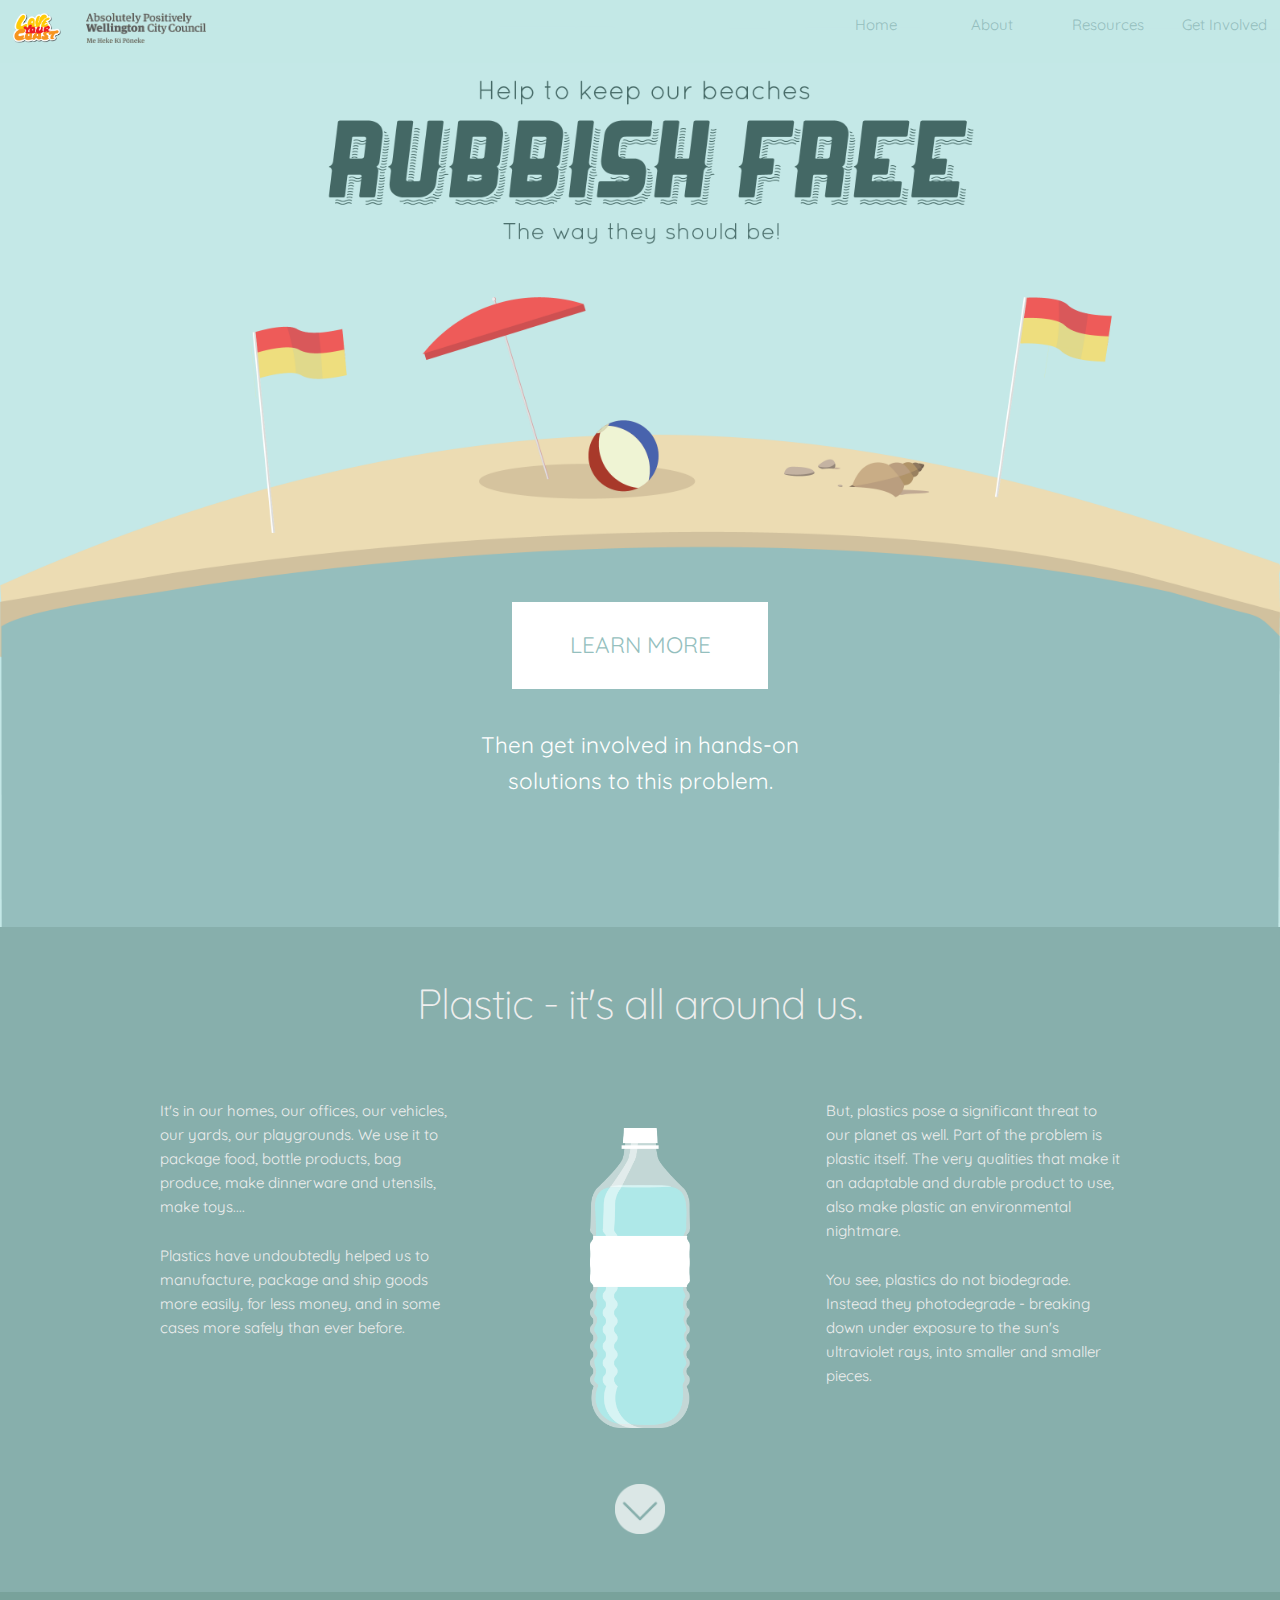
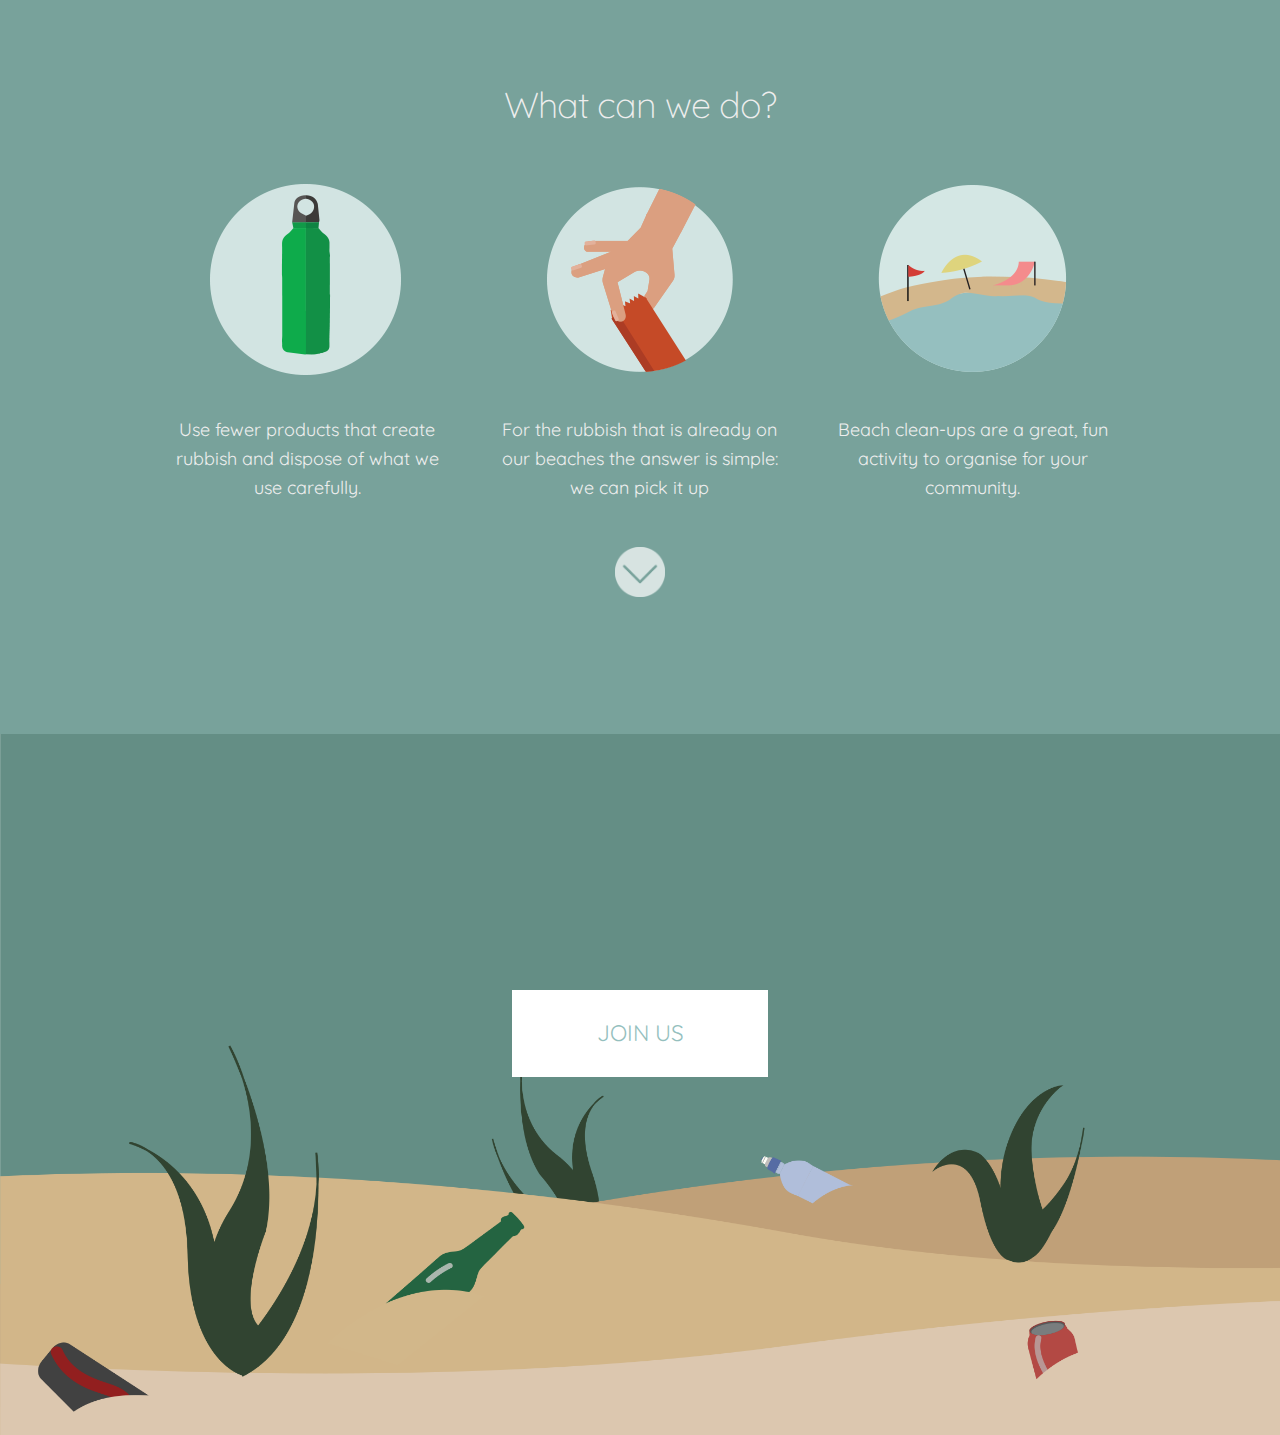
<file: index.html>
<!-- Basic Page Needs
  –––––––––––––––––––––––––––––––––––––––––––––––––– -->

<!DOCTYPE HTML>
<html lang="en">
    <head>
            <meta charset="UTF-8">
            <title> Clean Up the Beach</title>
            <link rel="icon" href="Images/lyc.png" type="image/gif" sizes="16x16">
            

 <!-- Mobile Specific Metas
  –––––––––––––––––––––––––––––––––––––––––––––––––– -->

<!-- FONT
  –––––––––––––––––––––––––––––––––––––––––––––––––– -->

<link href='https://fonts.googleapis.com/css?family=Source+Sans+Pro:400,300|Quicksand:400,700|Roboto:300' rel='stylesheet' type='text/css'> 

<!-- CSS
  –––––––––––––––––––––––––––––––––––––––––––––––––– -->
<link href="style.css" rel="stylesheet" type="text/css">
<link rel="stylesheet" href="skeleton.css">

<link rel="alternate" media="only screen and (max-width: 640px)"
 href="Mobile.html">

<script src="https://ajax.googleapis.com/ajax/libs/jquery/1.12.2/jquery.min.js"></script>


<script>
$(document).ready(function(){
  // Add smooth scrolling to all links
  $("a").on('click', function(event) {

    // Make sure this.hash has a value before overriding default behavior
    if (this.hash !== "") {
      // Prevent default anchor click behavior
      event.preventDefault();

      // Store hash
      var hash = this.hash;

      // Using jQuery's animate() method to add smooth page scroll
      // The optional number (800) specifies the number of milliseconds it takes to scroll to the specified area
      $('html, body').animate({
        scrollTop: $(hash).offset().top
      }, 400, function(){
   
        // Add hash (#) to URL when done scrolling (default click behavior)
        window.location.hash = hash;
      });
    } // End if
  });
});
</script>


<script type="text/javascript">
<!--
if (screen.width <= 599px) {
document.location="/mobile.html";
}
//-->
</script>


</head>


<!-- Header
  –––––––––––––––––––––––––––––––––––––––––––––––––– -->

<body class= "indexpage">

<header> 
    
            <div id="main-navigation">
                <div class="nav">


<div id="headerwrap">
<div id="logo">
<img src="images/lyc.png" height="30px"/>
</div>


<div id="logo">
<img src="images/council.png" height="30px"/>
 </div>
                          <ul>
                            
                            <li class="tutorials"><a href="learn.html">Get Involved </a></li>
                            <li class="about"><a href="resources.html">Resources </a></li>
                            <li class="news"><a href="about.html">About</a></li>
							    <li class="home"><a href="index.html">Home</a></li> 
                          </ul>
                    </div>

	</div>
<div id="headerwrap2"> 

    
            
                <div class="nav">

					<div id="logo">
						<img src="images/lyc.png" height="30px"/>
					</div>

<div id="logo">
<img src="images/council.png" height="30px"/>
 </div>
                          	<ul>
								<li class="tutorials"><a href="learn.html">Get Involved </a></li>
								<li class="about"><a href="resources.html">Resources </a></li>
								<li class="news"><a href="about.html">About</a></li>
								  <li class="home"><a href="index.html">Home</a></li>
                          	</ul>
                 </div>

	</div>
	</div>
</header>




<!--------------------Section A--------------------------------->

<div id="a">
        <a href="#b"> <div id="box"> LEARN MORE </div> </a>
        <div id="subtitle"> Then get involved in hands-on <br> solutions to this problem.</div>
</div>

<!--- SECTION B-------------------------------------->
<div id="b"> 
  <div class="container">
	  <h2>  Plastic - it's all around us.</h2>    
	  		<div id="contentb">
            	<div class="four columns"> 
                	<p> It's in our homes, our offices, our vehicles, our yards, our playgrounds. We use it to package food, bottle products, bag produce, make dinnerware and utensils, make toys.... </p>
                    <p>Plastics have undoubtedly helped us to manufacture, package and ship goods more easily, for less money, and in some cases more safely than ever before.
                    </p>
               </div>

        <div class="four columns"> <div id="picture"> <img src="images/bottle.png" height="300px"> </div> </div>
            
            <div class="four columns"> <div id="para2"> 
                <p> But, plastics pose a significant threat to our planet as well. Part of the problem is plastic itself. The very qualities that make it an adaptable and durable product to use, also make plastic an environmental nightmare. </p>
                <p> You see, plastics do not biodegrade. Instead they photodegrade - breaking down under exposure to the sun's ultraviolet rays, into smaller and smaller pieces. </p>
                </div>
            </div>
 <div class="twelve columns">        
<a href="#c"> 
<div id="scroll">
	<img src="images/scrolldown.png" height="50px"> 
</div> </a>
</div>
	  </div>


        </div> <!---contentb--->     


 
</div> <!---container--->




</div>



<!--- SECTION C-------------------------------------->

    <div id="c">

        <div class="twelve columns"> 
        <h3> What can we do? </h3>
        </div>


        <div class= "container">
                <div class="four columns"> 
                    <div class="image-wrapper"> <img src= "images/circle1.png" height= 200px;/> </div>
                    <p> Use fewer products that create rubbish and dispose of what we use carefully. </p>
                </div>
            <div class="four columns"> 
                    <div class="image-wrapper">
                    <img src= "images/circle2.png" height= 200px;/> 
                        </div>
                    <p>For the rubbish that is already on our beaches the answer is simple: we can pick it up</p>
            </div>
            <div class="four columns"> 
                <div class="image-wrapper">
                <img src= "images/circle3.png" height= 200px;/> 
                    </div>
                <p>Beach clean-ups are a great, fun activity to organise for your community.</p>
            </div>
        
 <div class="twelve columns">        
<a href="#e"> 
<div id="scroll">
	<img src="images/scrolldown.png" height="50px"> 
</div> </a>
</div>

</div>

    </div> 

<div class="twelve columns">
<div id="e">
        
   <a href="learn.html"> <div id="box"> JOIN US </div> </a>
       
</div>

    </div>

 <!--- CONTENT ENDS ----------------------------->


</body>


<!--- Footer ---------------------
<footer> 
    <div class="container">

   
<div class="four columns">
<div id="brought">
Brought to you by:
</div>
        </div>

<div class="eight columns">
<div id="titlebottom"> Who is behind Love your Coast?  </div>
 </div>



<div id="lycpara">


<div class="four columns"> 
<div id="lycbottom">
<img src="images/lyc.png" height="120px"/>
    </div>




    </div>
        


<div class="four columns"> 
          

<p>This project was started by a collaboration of New Zealand non-profit organisations, including Sustainable Coastlines, Keep New Zealand Beautiful, Sir Peter Blake Trust, Social Innovation and Watercare Harbour Clean-up Trust. 
</p> </div>



<div class="four columns"> 
          

<p> The ongoing maintenance of this website and the resources on it is administered by Sustainable Coastlines.
</p> 
    </div>
        </div> <!---contentb--->     

 
</div> <!---container--->


	</footer>





</html>
</file>
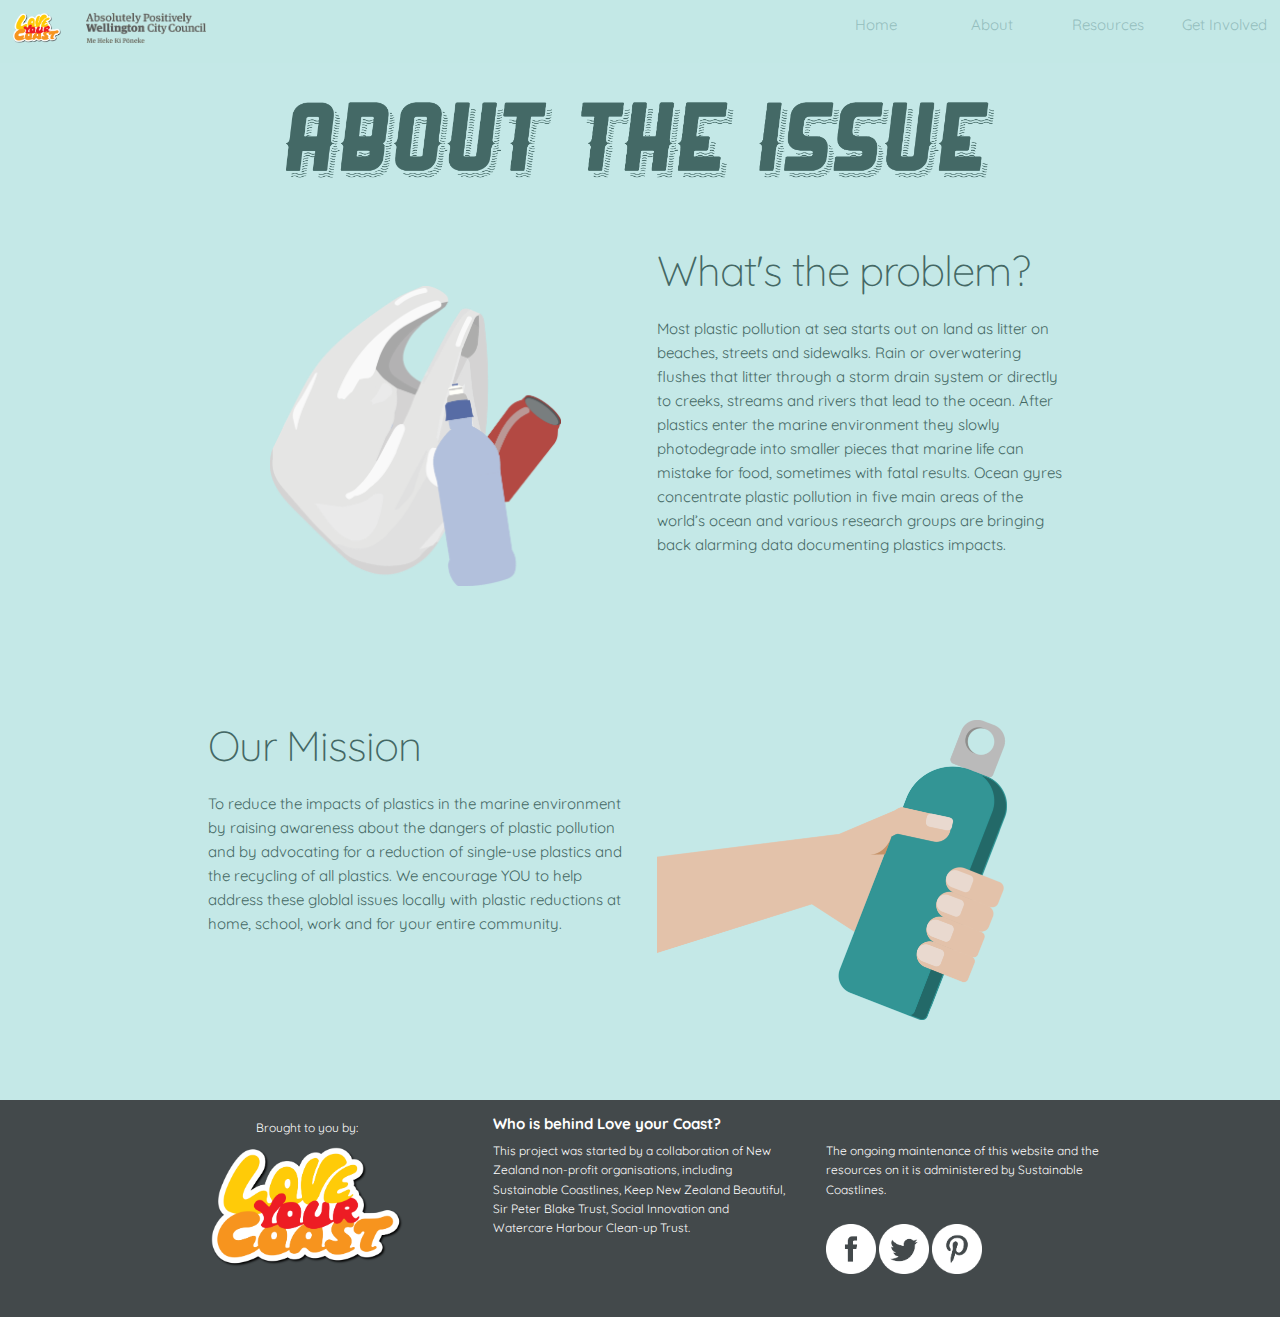
<file: about.html>
<!-- Basic Page Needs
  –––––––––––––––––––––––––––––––––––––––––––––––––– -->

<!DOCTYPE HTML>
<html lang="en">
    <head>
            <meta charset="UTF-8">
            <title> Clean Up the Beach</title>
            <link rel="icon" href="Images/lyc.png" type="image/gif" sizes="16x16">

   


 <!-- Mobile Specific Metas
  –––––––––––––––––––––––––––––––––––––––––––––––––– -->

<!-- FONT
  –––––––––––––––––––––––––––––––––––––––––––––––––– -->

<link href='https://fonts.googleapis.com/css?family=Source+Sans+Pro:400,300|Quicksand:400,700|Roboto:300' rel='stylesheet' type='text/css'> 

<!-- CSS
  –––––––––––––––––––––––––––––––––––––––––––––––––– -->
<link href="style.css" rel="stylesheet" type="text/css">
<link rel="stylesheet" href="skeleton.css">



</head>


<!-- Header
  –––––––––––––––––––––––––––––––––––––––––––––––––– -->

<body class= "aboutpage">

<header> 
    
            
                <div class="nav">


<div id="headerwrap">
<div id="logo">
<img src="images/lyc.png" height="30px"/>
</div>


<div id="logo">
<img src="images/council.png" height="30px"/>
 </div>
                          <ul>
                            
                            <li class="tutorials"><a href="learn.html">Get Involved </a></li>
                            <li class="about"><a href="resources.html">Resources </a></li>
                            <li class="news"><a href="about.html">About</a></li>
                              <li class="home"><a href="index.html">Home</a></li>
                          </ul>
                    </div>

	</div>
<div id="headerwrap2"> 

    
            
                <div class="nav">

					<div id="logo">
						<img src="images/lyc.png" height="30px"/>
					</div>

<div id="logo">
<img src="images/council.png" height="30px"/>
 </div>
                          	<ul>
								<li class="tutorials"><a href="learn.html">Get Involved </a></li>
								<li class="about"><a href="resources.html">Resources </a></li>
								<li class="news"><a href="about.html">About</a></li>
								  <li class="home"><a href="index.html">Home</a></li>
                          	</ul>
                 </div>

	</div>
</header>


<!--- SECTION F-------------------------------------->
<section id="f">
<div id="abouttitle"> 
<img src= "images/abouttheissue.png" height="100px">
    </div>

<div class="container">
<div id="contentf"> 
<div id="problem"> 
    <div class="six columns"> <div id="picture"> <img src="images/rubbish.png" height="300px"> </div> </div>
<div class="six columns"> <h2> What's the problem? </h2> <p> Most plastic pollution at sea starts out on land as litter on beaches, streets and sidewalks. Rain or overwatering flushes that litter through a storm drain system or directly to creeks, streams and rivers that lead to the ocean. After plastics enter the marine environment they slowly photodegrade into smaller pieces that marine life can mistake for food, sometimes with fatal results.  Ocean gyres concentrate plastic pollution in five main areas of the world’s ocean and various research groups are bringing back alarming data documenting plastics impacts. </p></div>
    </div>

<div class="mission"> 
<div class="six columns"> 
    <h2> Our Mission </h2> <p> To reduce the impacts of plastics in the marine environment by raising awareness about the dangers of plastic pollution and by advocating for a reduction of single-use plastics and the recycling of all plastics. We encourage YOU to help address these globlal issues locally with plastic reductions at home, school, work and for your entire community.</p>  </div>
</div>
<div class="six columns"> 
<div id="picture2"> 
<img src="images/reusebottle.png" height="300px">
    </div>
    </div>
    

    </div>
    </div>
</section>



</body>

<!--- Footer --------------------->
<footer> 
    <div class="container">

   
<div class="four columns">
<div id="brought">
Brought to you by:
</div>
        </div>

<div class="eight columns">
<div id="titlebottom"> Who is behind Love your Coast?  </div>
 </div>



<div id="lycpara">


<div class="four columns"> 
<div id="lycbottom">
<img src="images/lyc.png" height="120px"/>
    </div>




    </div>
        


<div class="four columns"> 
          

<p>This project was started by a collaboration of New Zealand non-profit organisations, including Sustainable Coastlines, Keep New Zealand Beautiful, Sir Peter Blake Trust, Social Innovation and Watercare Harbour Clean-up Trust. 
</p> </div>



<div class="four columns"> 
          

<p> The ongoing maintenance of this website and the resources on it is administered by Sustainable Coastlines.
</p> 

<a href="http://www.facebook.com"> <img src="images/fb.png" height="50px"> </a>
	<a href="http://www.twitter.com"> <img src="images/twitter.png" height="50px"> </a>
	<a href="http://www.pinterest.com"><img src="images/pinterest.png" height="50px"> </a>
    </div>
        </div> <!---contentb--->     

 
</div> <!---container--->


	</footer>

</html>
</file>
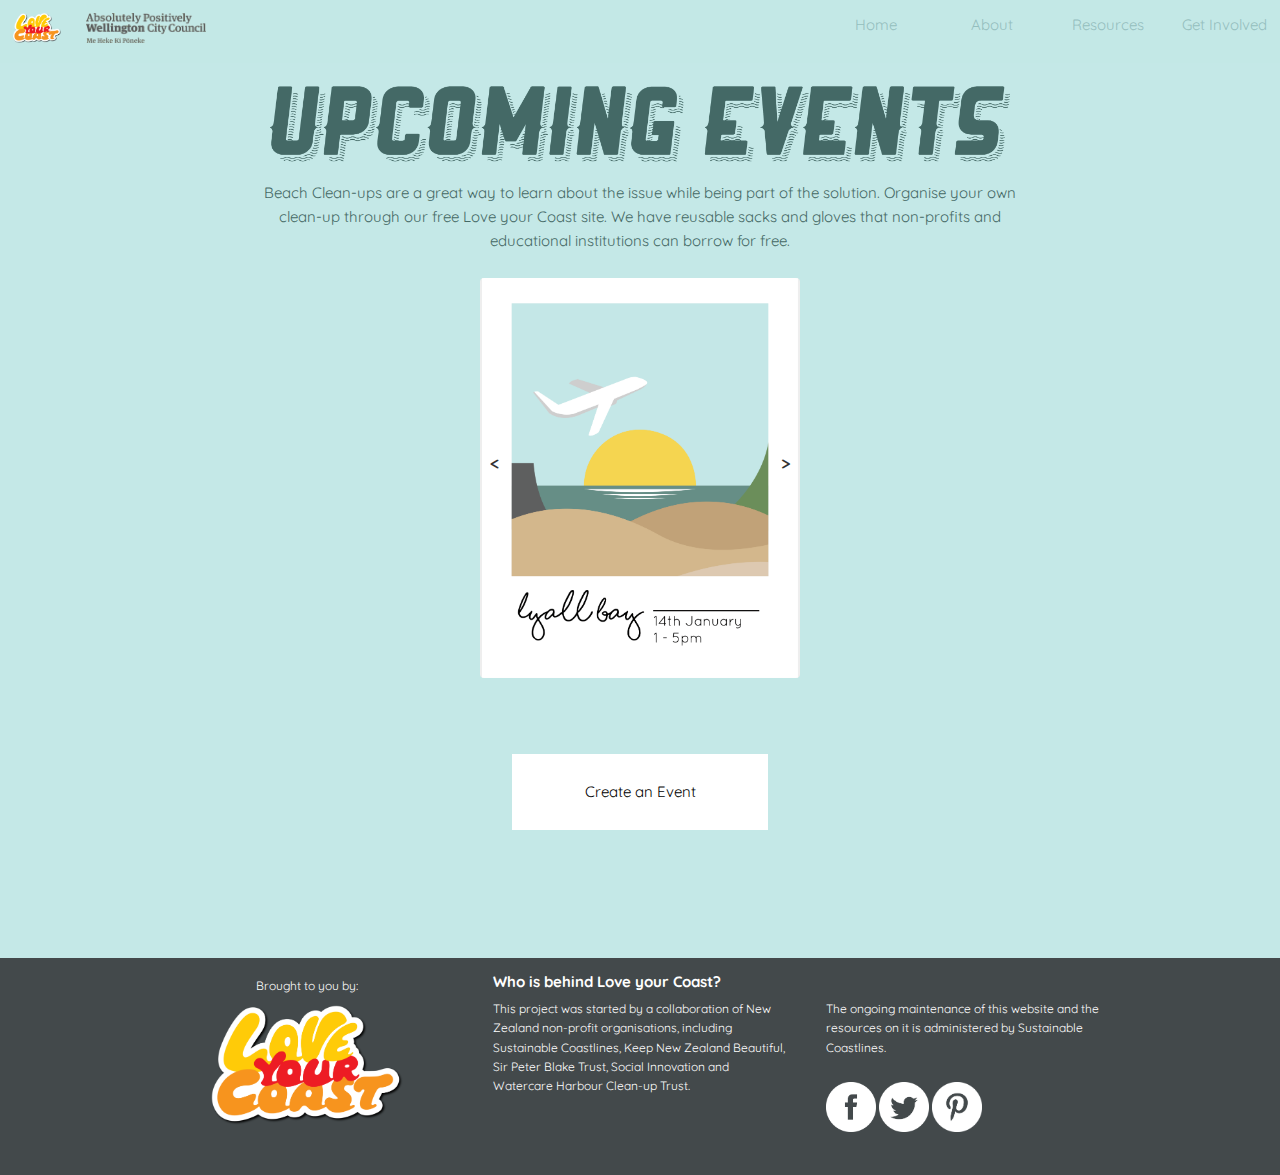
<file: learn.html>
<!-- Basic Page Needs
  –––––––––––––––––––––––––––––––––––––––––––––––––– -->

<!DOCTYPE HTML>
<html lang="en">
    <head>
            <meta charset="UTF-8">
            <title> Clean Up the Beach</title>
            <link rel="icon" href="Images/lyc.png" type="image/gif" sizes="16x16">

   


 <!-- Mobile Specific Metas
  –––––––––––––––––––––––––––––––––––––––––––––––––– -->

<!-- FONT
  –––––––––––––––––––––––––––––––––––––––––––––––––– -->

<link href='https://fonts.googleapis.com/css?family=Source+Sans+Pro:400,300|Quicksand:400,700|Roboto:300' rel='stylesheet' type='text/css'> 

<!-- CSS
  –––––––––––––––––––––––––––––––––––––––––––––––––– -->
<link href="style.css" rel="stylesheet" type="text/css">
<link rel="stylesheet" href="skeleton.css">


<script src="https://ajax.googleapis.com/ajax/libs/jquery/1.12.4/jquery.min.js"></script>
<script>
$(document).ready(function(){
    $("#flip").click(function(){
        $("#panel").slideToggle("slow");
    });
});
</script>

<script> 

jQuery(document).ready(function ($) {

  $('#checkbox').change(function(){
    setInterval(function () {
        moveRight();
    }, 3000);
  });
  
	var slideCount = $('#slider ul li').length;
	var slideWidth = $('#slider ul li').width();
	var slideHeight = $('#slider ul li').height();
	var sliderUlWidth = slideCount * slideWidth;
	
	$('#slider').css({ width: slideWidth, height: slideHeight });
	
	$('#slider ul').css({ width: sliderUlWidth, marginLeft: - slideWidth });
	
    $('#slider ul li:last-child').prependTo('#slider ul');

    function moveLeft() {
        $('#slider ul').animate({
            left: + slideWidth
        }, 200, function () {
            $('#slider ul li:last-child').prependTo('#slider ul');
            $('#slider ul').css('left', '');
        });
    };

    function moveRight() {
        $('#slider ul').animate({
            left: - slideWidth
        }, 200, function () {
            $('#slider ul li:first-child').appendTo('#slider ul');
            $('#slider ul').css('left', '');
        });
    };

    $('a.control_prev').click(function () {
        moveLeft();
    });

    $('a.control_next').click(function () {
        moveRight();
    });

});    



</script>




</head>


<!-- Header
  –––––––––––––––––––––––––––––––––––––––––––––––––– -->

<body class= "learnpage">

<header> 
    
            
                <div class="nav">


<div id="headerwrap">
<div id="logo">
<img src="images/lyc.png" height="30px"/>
</div>


<div id="logo">
<img src="images/council.png" height="30px"/>
 </div>
                          <ul>
                            
                            <li class="tutorials"><a href="learn.html">Get Involved </a></li>
                            <li class="about"><a href="resources.html">Resources </a></li>
                            <li class="news"><a href="about.html">About</a></li>
                              <li class="home"><a href="index.html">Home</a></li>
                          </ul>
                    </div>

	</div>
<div id="headerwrap2"> 

    
            
                <div class="nav">

					<div id="logo">
						<img src="images/lyc.png" height="30px"/>
					</div>

<div id="logo">
<img src="images/council.png" height="30px"/>
 </div>
                          	<ul>
								<li class="tutorials"><a href="learn.html">Get Involved </a></li>
								<li class="about"><a href="resources.html">Resources </a></li>
								<li class="news"><a href="about.html">About</a></li>
								  <li class="home"><a href="index.html">Home</a></li>
                          	</ul>
                 </div>

	</div>
</header>

<!--- Content --------------------->

<div class="container"> 
<div id="eventcontent"> 
    <div class="twelve columns">
        <img src="images/events.png" height= 100px>
    </div>

    <div class="twelve columns">
        <p> Beach Clean-ups are a great way to learn about the issue while being part of the solution. Organise your own clean-up through our free Love your Coast site. We have reusable sacks and gloves that non-profits and educational institutions can borrow for free.</p>
    </div>



<!--- slider ---> 

<div id="slider">
  <a href="javascript://" class="control_next"> > </a>
  <a href="javascript://" class="control_prev"> < </a>
  <ul>
    
    <li style="background: #eeeeee;"><img src="images/polaroid1.png" height="100%"></li>
   <li style="background: #eeeeee;"><img src="images/polaroid2.png" height="100%"></li>
    <li style="background: #eeeeee;"><img src="images/polaroid3.png" height="100%"></li>
  </ul>  
</div>





</div>
</div>
<!------------------- Drop down ------------>

<div id="flip">Create an Event</div>
<div id="panel"> <h3>Create your own beach clean-up event</h3>

<div id="formthing">

  <form action=learn.html>
<div class="twelve columns"> 
    Full name :
    <input type="text" id="fname" name="firstname">
      </div>


<div class="twelve columns"> 
    Email Address : 
    <input type="text" id="lname" name="lastname">
    </div>

<div class="twelve columns"> 
    
    
<div id="beach"> 
Beach:
<select id="beach" name="beach">
      <option value="lyall">Lyall Bay</option>
      <option value="oriental">Oriental Bay</option>
      <option value="scortching">Scortching Bay</option>
        <option value="island">Island Bay</option>
        <option value="Shelley">Shelley Bay</option>
    </select>
    </div>
      </div>
<div id ="date"> 
<div class="three columns"> 
Date : 
  <input type="date" name="bday">
</div>
      </div>

<div class="three columns">
<div id="time"> 
Time : 
<input type="time" name="usr_time">
      </div>
      </div>
  
    <input type="submit" name="submit" value="Click here to submit" id="submit" onclick="return confirm('Thank you for creating an event! You will see it here once it is approved!')" >

  </form>
</div> </div>



	</div>
</body>

<!--- Footer --------------------->
<footer> 
    <div class="container">

   
<div class="four columns">
<div id="brought">
Brought to you by:
</div>
        </div>

<div class="eight columns">
<div id="titlebottom"> Who is behind Love your Coast?  </div>
 </div>



<div id="lycpara">


<div class="four columns"> 
<div id="lycbottom">
<img src="images/lyc.png" height="120px"/>
    </div>




    </div>
        


<div class="four columns"> 
          

<p>This project was started by a collaboration of New Zealand non-profit organisations, including Sustainable Coastlines, Keep New Zealand Beautiful, Sir Peter Blake Trust, Social Innovation and Watercare Harbour Clean-up Trust. 
</p> </div>



<div class="four columns"> 
          

<p> The ongoing maintenance of this website and the resources on it is administered by Sustainable Coastlines.
</p> 

<a href="http://www.facebook.com"> <img src="images/fb.png" height="50px"> </a>
	<a href="http://www.twitter.com"> <img src="images/twitter.png" height="50px"> </a>
	<a href="http://www.pinterest.com"><img src="images/pinterest.png" height="50px"> </a>

    </div>
        </div> <!---contentb--->     

 
</div> <!---container--->


	</footer>

</html>
</file>
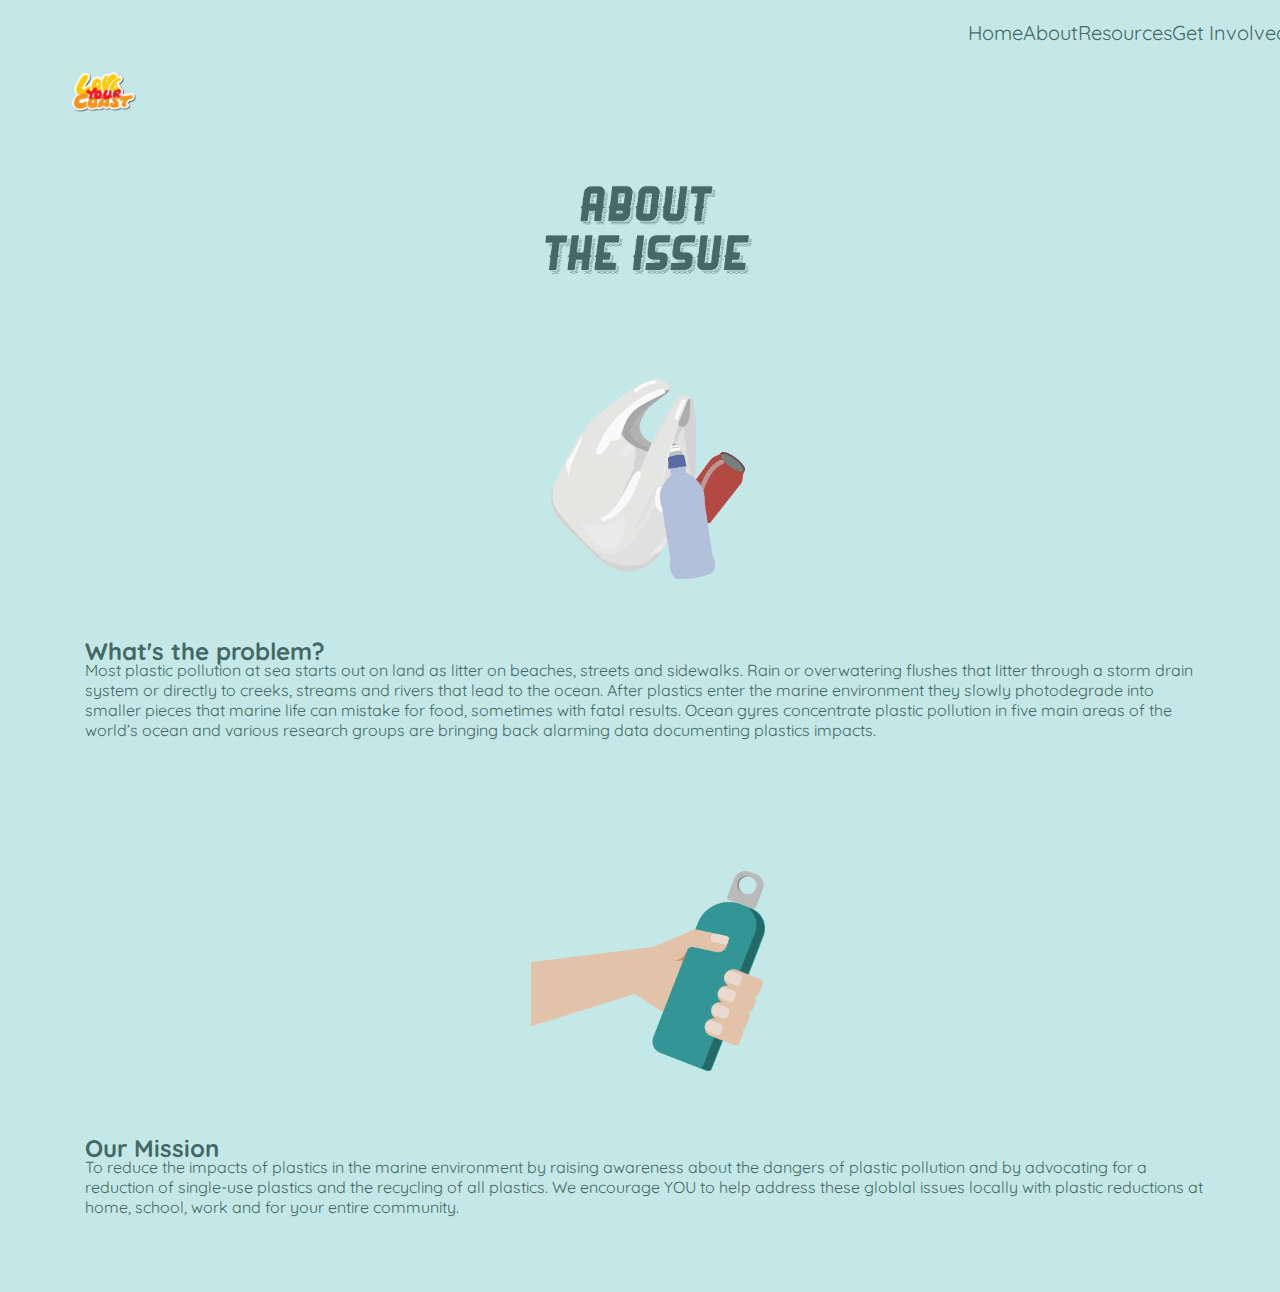
<file: mabout.html>
<!DOCTYPE html>
<html lang="en">
    <head>
		<meta charset="UTF-8" />
        <meta http-equiv="X-UA-Compatible" content="IE=edge,chrome=1"> 
        <title>Clean up our beach </title>
        <meta name="viewport" content="width=device-width, initial-scale=1.0"> 
        <meta name="description" content="Accordion with CSS3" />
        <meta name="keywords" content="accordion, css3, sibling selector, radio buttons, input, pseudo class" />
        <meta name="author" content="Codrops" />
        <link rel="shortcut icon" href="../favicon.ico"> 
        
        <link rel="stylesheet" type="text/css" href="mobilestyle.css" />
 		<link rel="canonical" href="index.html">
		
		<script type="text/javascript" src="js/modernizr.custom.29473.js"></script>



<link href='https://fonts.googleapis.com/css?family=Source+Sans+Pro:400,300|Quicksand:400,700|Roboto:300' rel='stylesheet' type='text/css'> 
    </head>


    <body class="mabout">

<!------ NAV -------------->




<nav>

<div id="logo"> 
<img src="images/lyc.png" height="40px">
</div>
  
  <label for="drop" class="toggle">  <img src="images/dropdownbutton.png" height="20px"> </label>
  <input type="checkbox" id="drop" />
  <ul class="menu">
    <li><a href="Mobile.html">Home</a></li>
    <li><a href="mabout.html">About</a></li>
    <li><a href="mresources.html">Resources</a></li>
    <li><a href="mlearn.html">Get Involved</a></li>
   
  </ul>
</nav>


<div id="picture"> 
<img src="images/about.png" height="100px"> 
    </div>

<div id="about1"> 
<div id="picture"> <img src="images/rubbish.png" height="200px"> </div> 
 <h2> What's the problem? </h2> <p> Most plastic pollution at sea starts out on land as litter on beaches, streets and sidewalks. Rain or overwatering flushes that litter through a storm drain system or directly to creeks, streams and rivers that lead to the ocean. After plastics enter the marine environment they slowly photodegrade into smaller pieces that marine life can mistake for food, sometimes with fatal results.  Ocean gyres concentrate plastic pollution in five main areas of the world’s ocean and various research groups are bringing back alarming data documenting plastics impacts. </p></div>

<div id="picture"> 
<img src="images/reusebottle.png" height="200px">
    </div>

<div id="about1">
<h2> Our Mission </h2> <p> To reduce the impacts of plastics in the marine environment by raising awareness about the dangers of plastic pollution and by advocating for a reduction of single-use plastics and the recycling of all plastics. We encourage YOU to help address these globlal issues locally with plastic reductions at home, school, work and for your entire community.</p>  </div>


	</body>
</html>
</file>
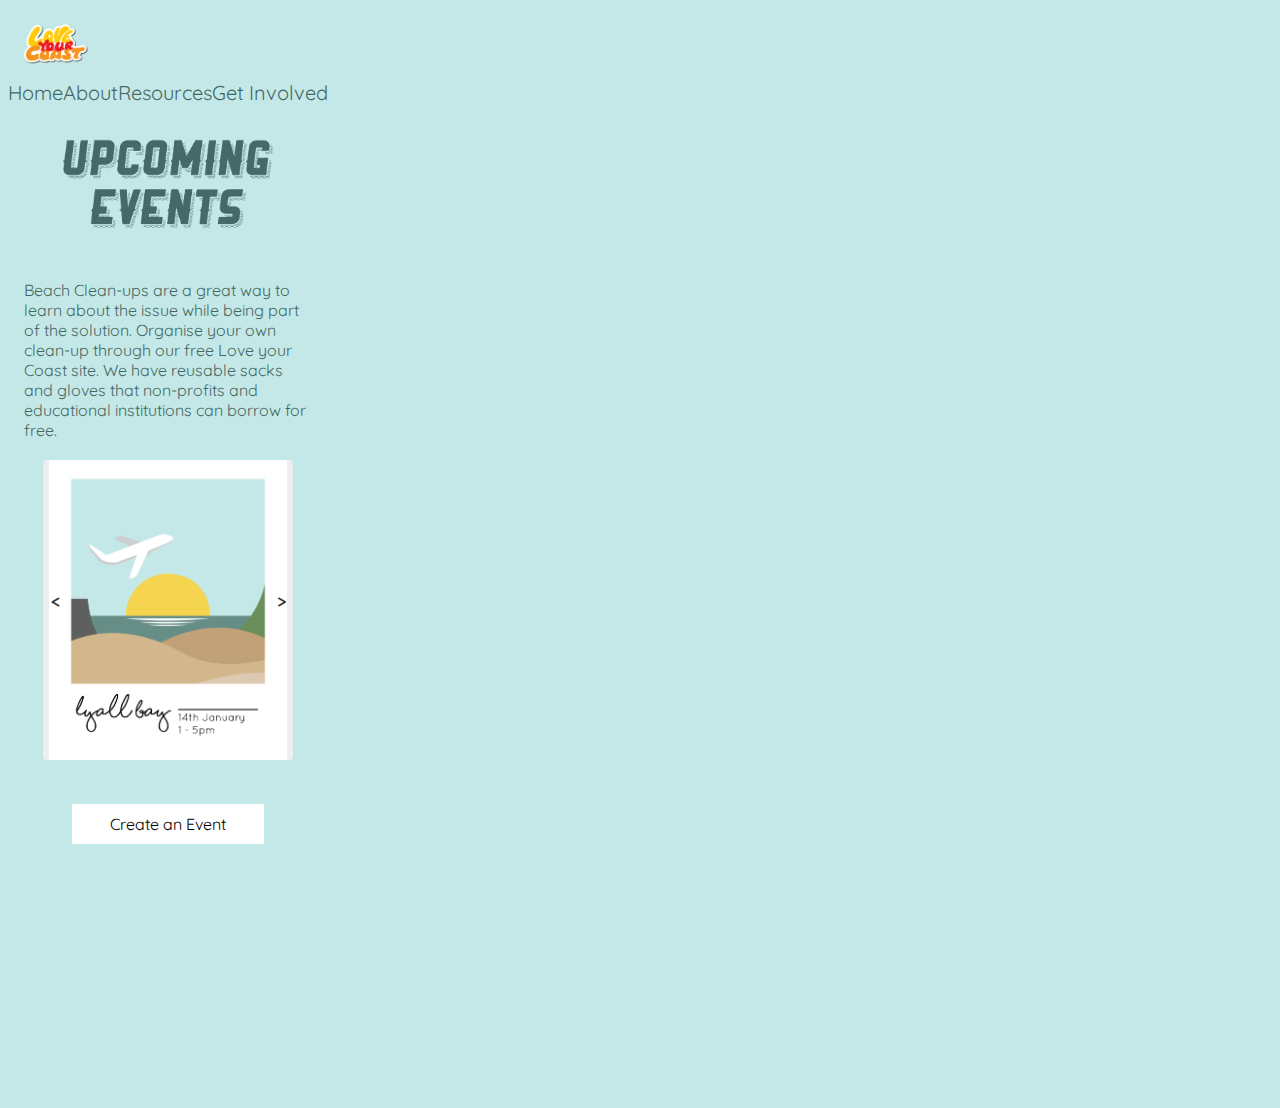
<file: mlearn.html>
<!-- Basic Page Needs
  –––––––––––––––––––––––––––––––––––––––––––––––––– -->

<!DOCTYPE HTML>
<html lang="en">
    <head>
            <meta charset="UTF-8">
            <title> Clean Up the Beach</title>
            <link rel="icon" href="Images/lyc.png" type="image/gif" sizes="16x16">

   


 <!-- Mobile Specific Metas
  –––––––––––––––––––––––––––––––––––––––––––––––––– -->

<!-- FONT
  –––––––––––––––––––––––––––––––––––––––––––––––––– -->

<link href='https://fonts.googleapis.com/css?family=Source+Sans+Pro:400,300|Quicksand:400,700|Roboto:300' rel='stylesheet' type='text/css'> 

<!-- CSS
  –––––––––––––––––––––––––––––––––––––––––––––––––– -->
<link href="mobilestyle.css" rel="stylesheet" type="text/css">

<script src="https://ajax.googleapis.com/ajax/libs/jquery/1.12.4/jquery.min.js"></script>

<script>
$(document).ready(function(){
    $("#flip").click(function(){
        $("#panel").slideToggle("slow");
    });
});
</script>

<script> 

jQuery(document).ready(function ($) {

  $('#checkbox').change(function(){
    setInterval(function () {
        moveRight();
    }, 3000);
  });
  
	var slideCount = $('#slider ul li').length;
	var slideWidth = $('#slider ul li').width();
	var slideHeight = $('#slider ul li').height();
	var sliderUlWidth = slideCount * slideWidth;
	
	$('#slider').css({ width: slideWidth, height: slideHeight });
	
	$('#slider ul').css({ width: sliderUlWidth, marginLeft: - slideWidth });
	
    $('#slider ul li:last-child').prependTo('#slider ul');

    function moveLeft() {
        $('#slider ul').animate({
            left: + slideWidth
        }, 200, function () {
            $('#slider ul li:last-child').prependTo('#slider ul');
            $('#slider ul').css('left', '');
        });
    };

    function moveRight() {
        $('#slider ul').animate({
            left: - slideWidth
        }, 200, function () {
            $('#slider ul li:first-child').appendTo('#slider ul');
            $('#slider ul').css('left', '');
        });
    };

    $('a.control_prev').click(function () {
        moveLeft();
    });

    $('a.control_next').click(function () {
        moveRight();
    });

});    



</script>



		<meta charset="UTF-8" />
        <meta http-equiv="X-UA-Compatible" content="IE=edge,chrome=1"> 
        <title>Clean up our beach </title>
        <meta name="viewport" content="width=device-width, initial-scale=1.0"> 
        <meta name="description" content="Accordion with CSS3" />
        <meta name="keywords" content="accordion, css3, sibling selector, radio buttons, input, pseudo class" />
        <meta name="author" content="Codrops" />
        <link rel="shortcut icon" href="../favicon.ico"> 
        
        <link rel="stylesheet" type="text/css" href="mobilestyle.css" />
 		<link rel="canonical" href="index.html">
		
		<script type="text/javascript" src="js/modernizr.custom.29473.js"></script>



</head>


<!------ NAV -------------->


<body class="mlearn"> 

<nav>

<div id="logo"> 
<img src="images/lyc.png" height="40px">
</div>
  
  <label for="drop" class="toggle">  <img src="images/dropdownbutton.png" height="20px"> </label>
  <input type="checkbox" id="drop" />
  <ul class="menu">
    <li><a href="Mobile.html">Home</a></li>
    <li><a href="mabout.html">About</a></li>
    <li><a href="mresources.html">Resources</a></li>
    <li><a href="mlearn.html">Get Involved</a></li>
   
  </ul>
	</nav>



<!--- Content --------------------->


<div id="picture">
    
        <img src="images/mevents.png" height= 100px>
	</div>
    
<div id="eventcontent"> 
   
        <p> Beach Clean-ups are a great way to learn about the issue while being part of the solution. Organise your own clean-up through our free Love your Coast site. We have reusable sacks and gloves that non-profits and educational institutions can borrow for free.</p>
    



<!--- slider ---> 

<div id="slider">
  <a href="javascript://" class="control_next"> > </a>
  <a href="javascript://" class="control_prev"> < </a>
  <ul>
    
    <li style="background: #white;"><img src="images/polaroid1.png" height="100%"></li>
    <li style="background: #white;"><img src="images/polaroid2.png" height="100%"></li>
    <li style="background: #white;"><img src="images/polaroid3.png" height="100%"></li>
  </ul>  
</div>





</div>

<!------------------- Drop down ------------>

<div id="flip">Create an Event</div>
<div id="panel"> <h3>Create your own beach clean-up event</h3>

<div id="formthing">

  <form action=mlearn.html>
<div class="twelve columns"> 
    Full name :
    <input type="text" id="fname" name="firstname">
      </div>


<div class="twelve columns"> 
    Email Address : 
    <input type="text" id="lname" name="lastname">
    </div>

<div class="twelve columns"> 
    
    
<div id="beach"> 
Beach:
<select id="beach" name="beach">
      <option value="lyall">Lyall Bay</option>
      <option value="oriental">Oriental Bay</option>
      <option value="scortching">Scortching Bay</option>
        <option value="island">Island Bay</option>
        <option value="Shelley">Shelley Bay</option>
    </select>
    </div>
      </div>
<div id ="date"> 
<div class="three columns"> 
Date : 
  <input type="date" name="bday">
</div>
      </div>

<div class="three columns">
<div id="time"> 
Time : 
<input type="time" name="usr_time">
      </div>
      </div>
  
    <input type="submit" name="submit" value="Click here to submit" id="submit" onclick="return confirm('Thank you for creating an event! You will see it here once it is approved!')" >

  </form>
</div> </div>



	</div>
</body>

<!--- Footer --------------------->
<footer> 
    
	</footer>

</html>
</file>
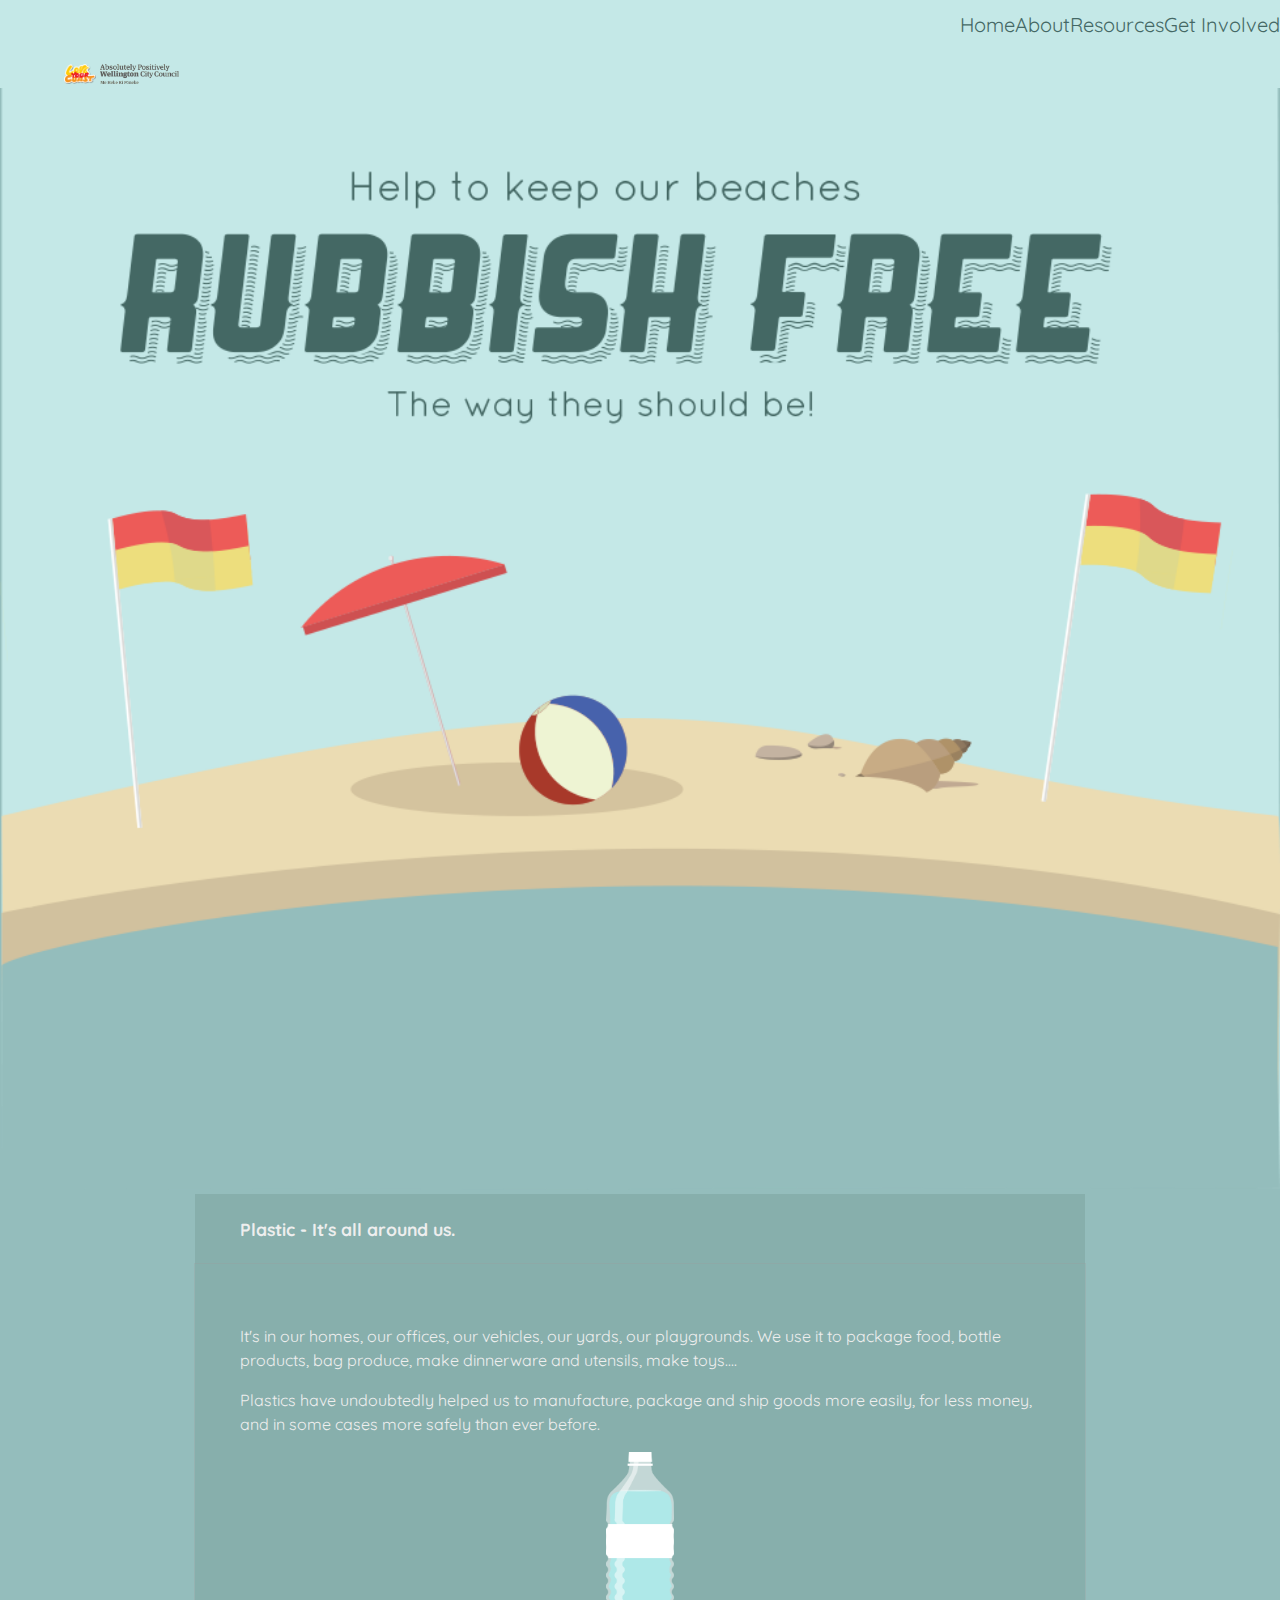
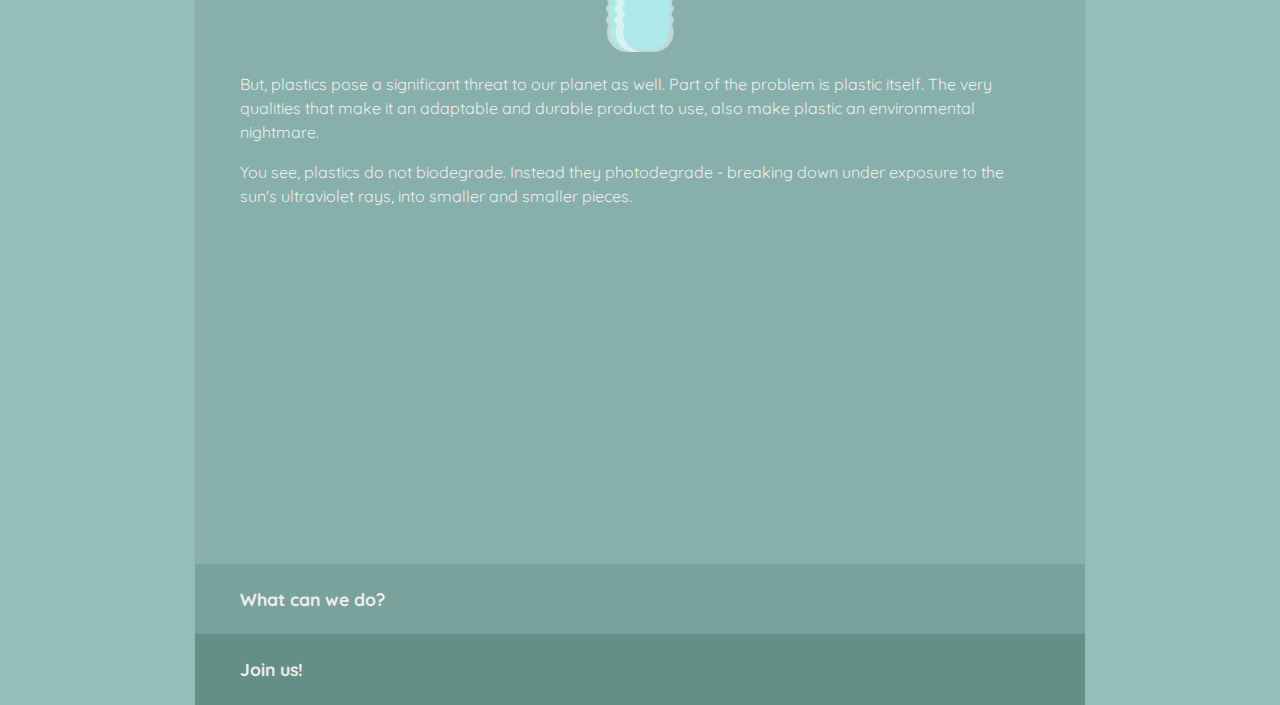
<file: mobile.html>
<!DOCTYPE html>
<html lang="en">
    <head>
		<meta charset="UTF-8" />
        <meta http-equiv="X-UA-Compatible" content="IE=edge,chrome=1"> 
        <title>Clean up our beach </title>
        <meta name="viewport" content="width=device-width, initial-scale=1.0"> 
        <meta name="description" content="Accordion with CSS3" />
        <meta name="keywords" content="accordion, css3, sibling selector, radio buttons, input, pseudo class" />
        <meta name="author" content="Codrops" />
        <link rel="shortcut icon" href="../favicon.ico"> 
        
        <link rel="stylesheet" type="text/css" href="mobilestyle.css" />
 		<link rel="canonical" href="index.html">
		
		<script type="text/javascript" src="js/modernizr.custom.29473.js"></script>



<link href='https://fonts.googleapis.com/css?family=Source+Sans+Pro:400,300|Quicksand:400,700|Roboto:300' rel='stylesheet' type='text/css'> 
    </head>


    <body class="mobile">

<!------ NAV -------------->




<nav>

<div id="logo"> 
<img src="images/lyc.png" height="20px">
<img src="images/council.png" height="20px">
</div>
  
  <label for="drop" class="toggle">  <img src="images/dropdownbutton.png" height="20px"> </label>
  <input type="checkbox" id="drop" />
  <ul class="menu">
    <li><a href="Mobile.html">Home</a></li>
    <li><a href="mabout.html">About</a></li>
    <li><a href="mresources.html">Resources</a></li>
    <li><a href="mlearn.html">Get Involved</a></li>
   
  </ul>
</nav>



        
 <div class="image1">
	<img src="images/mobilebeach.png" width="100%"> 
	</div> 


<div id="container">
			

               
         
			<section class="ac-container">
				<div id=firstsection>
					
					
				<input id="ac-1" name="accordion-1" type="radio" checked />
					<div id=first> <label for="ac-1"> <b> Plastic - It's all around us. </b></label> </div>
					<article class="ac-first">
						<div id="paragraph1">
												

<p>It's in our homes, our offices, our vehicles, our yards, our playgrounds. We use it to package food, bottle products, bag produce, make dinnerware and utensils, make toys.... </p>
<p>
Plastics have undoubtedly helped us to manufacture, package and ship goods more easily, for less money, and in some cases more safely than ever before. </p>

<div id=bottle> <img src="images/bottle.png" height= "200px"> </div>	
<p>
	But, plastics pose a significant threat to our planet as well. Part of the problem is plastic itself. The very qualities that make it an adaptable and durable product to use, also make plastic an environmental nightmare. </p>
<p> You see, plastics do not biodegrade. Instead they photodegrade - breaking down under exposure to the sun's ultraviolet rays, into smaller and smaller pieces.</p>
						</div>
					</article>
				</div>
				<div>
					<input id="ac-2" name="accordion-1" type="radio" />
					<div id=second><label for="ac-2"> <b> What can we do?</b></label></div>
					<article class="ac-second">
					<div id="paragraph2">
							<div id=circles> <img src="images/circle1.png"> </div>
							<div id="text"> Use fewer products that create rubbish and dispose of what we use carefully.  </div>
							<div id=circles> <img src="images/circle2.png"> </div>
							For the rubbish that is already on our beaches the answer is simple: we can pick it up! 
							<div id=circles> <img src="images/circle3.png"> </div>
							Beach clean-ups are a great, fun activity to organise for your community. 
						
						</div>
					</article>
				</div>
				<div>
					<input id="ac-3" name="accordion-1" type="radio" />
					<div id=third><label for="ac-3"><b> Join us!</b></label> </div>
					<article class="ac-third">
						<a href="mlearn.html">	<div id="join"> 	 <h4> Join us! </h4>  </div> </a>
						<div id="paragraph3">
and get involved with beach clean ups in your area!
						</div>
					</article>
				</div>
				
			</section>
        </div>
    </body>
</html>
</file>
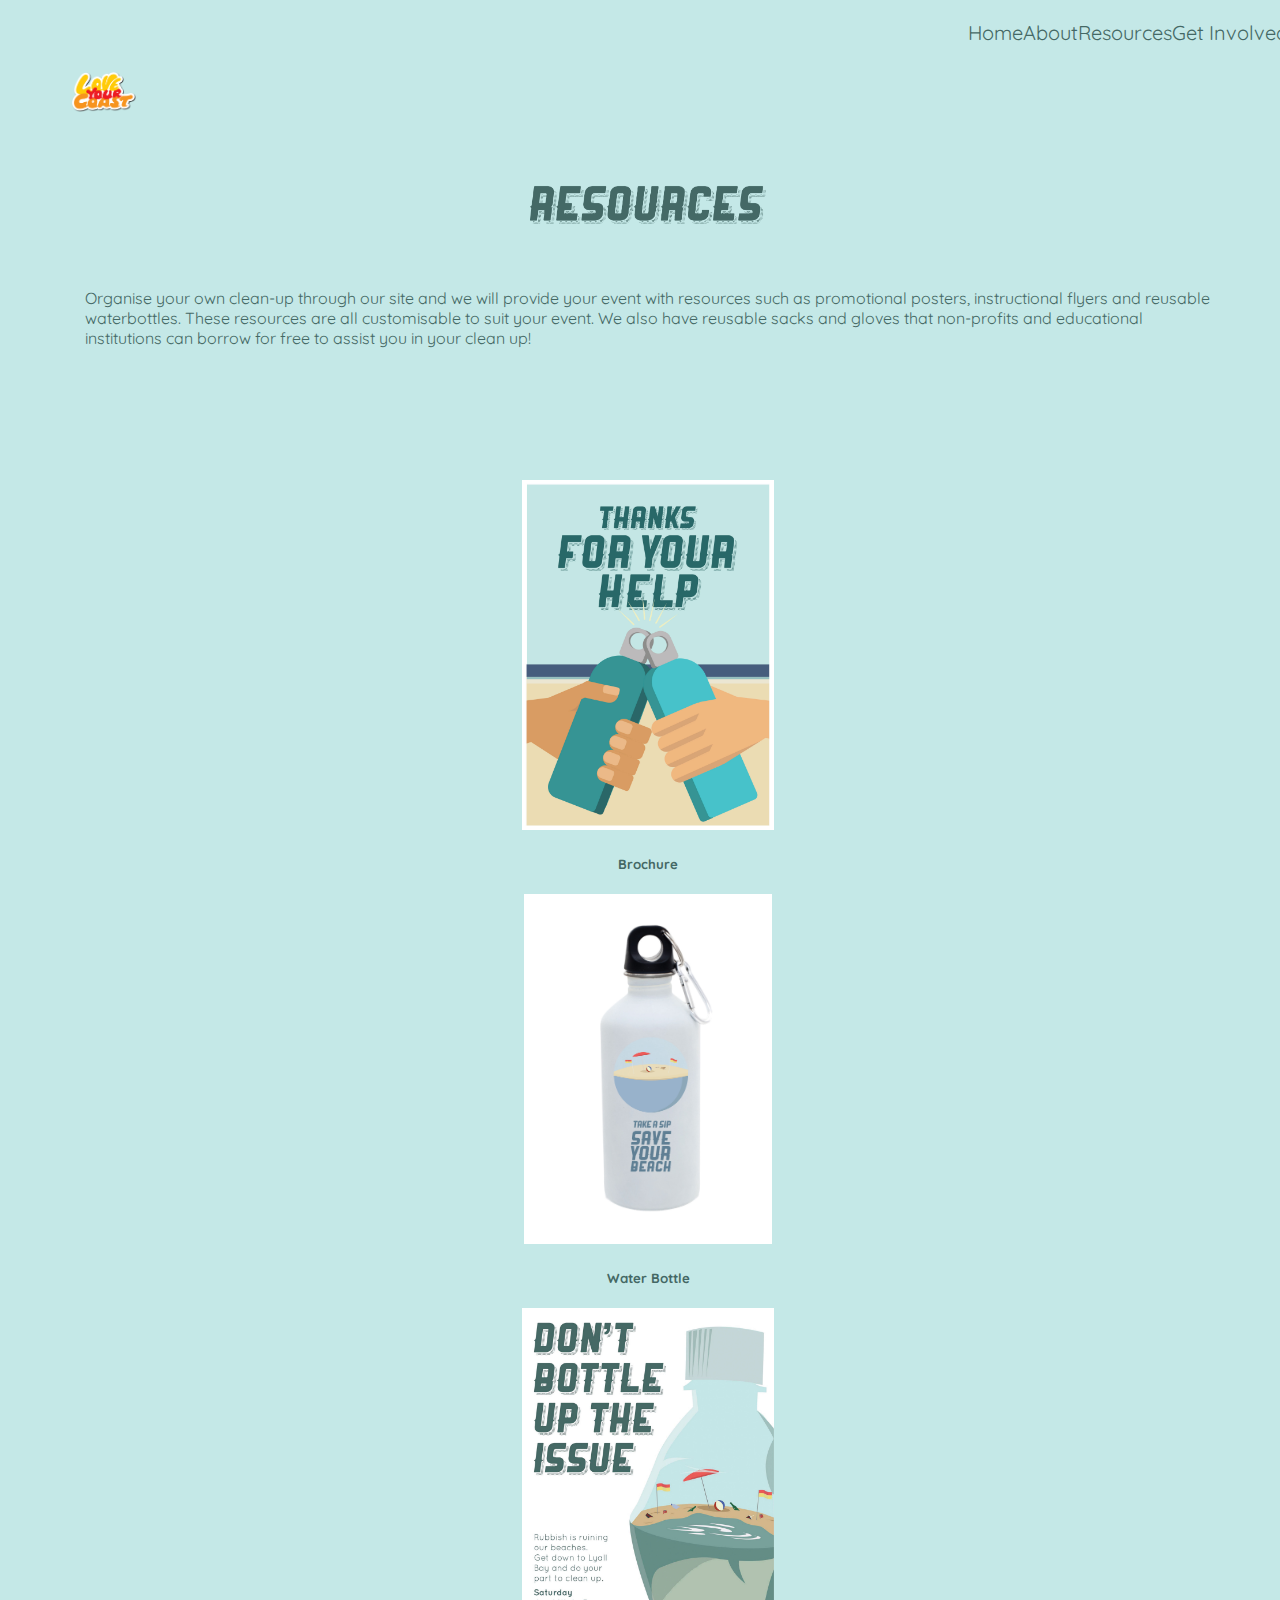
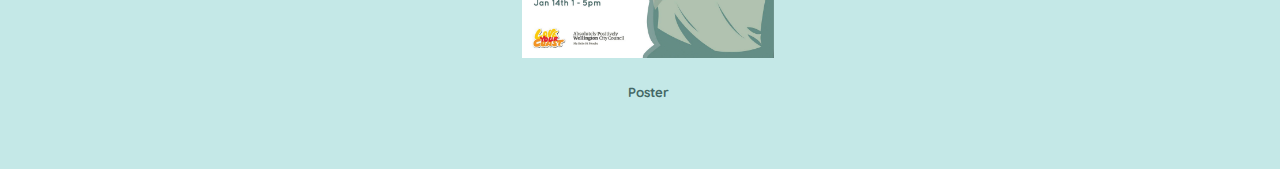
<file: mresources.html>
<!DOCTYPE html>
<html lang="en">
    <head>
		<meta charset="UTF-8" />
        <meta http-equiv="X-UA-Compatible" content="IE=edge,chrome=1"> 
        <title>Clean up our beach </title>
        <meta name="viewport" content="width=device-width, initial-scale=1.0"> 
        <meta name="description" content="Accordion with CSS3" />
        <meta name="keywords" content="accordion, css3, sibling selector, radio buttons, input, pseudo class" />
        <meta name="author" content="Codrops" />
        <link rel="shortcut icon" href="../favicon.ico"> 
        
        <link rel="stylesheet" type="text/css" href="mobilestyle.css" />
 		<link rel="canonical" href="index.html">
		
		<script type="text/javascript" src="js/modernizr.custom.29473.js"></script>



<link href='https://fonts.googleapis.com/css?family=Source+Sans+Pro:400,300|Quicksand:400,700|Roboto:300' rel='stylesheet' type='text/css'> 
    </head>


    <body class="mresources">

<!------ NAV -------------->


<nav>

<div id="logo"> 
<img src="images/lyc.png" height="40px">
</div>
  
  <label for="drop" class="toggle">  <img src="images/dropdownbutton.png" height="20px"> </label>
  <input type="checkbox" id="drop" />
  <ul class="menu">
    <li><a href="Mobile.html">Home</a></li>
    <li><a href="mabout.html">About</a></li>
    <li><a href="mresources.html">Resources</a></li>
    <li><a href="mlearn.html">Get Involved</a></li>
   
  </ul>
</nav>

<!---body--->
<div id="picture"> <img src="images/resources.png" height= 50px>
		</div>
<div id="about1"> 
<p> Organise your own clean-up through our site and we will provide your event with resources such as promotional posters, instructional flyers and reusable waterbottles. These resources are all customisable to suit your event. We also have reusable sacks and gloves that non-profits and educational institutions can borrow for free to assist you in your clean up!</p> </div>

<div id="picture"> 
<img src="images/brochure.jpg" height= 350px>
<h5> Brochure </h5>

<img src="images/ecobottle.jpg" height= 350px>
<h5> Water Bottle </h5>

<img src="images/poster.jpg" height= 350px>
<h5> Poster </h5>


		</div>
	</body>
</html>
</file>
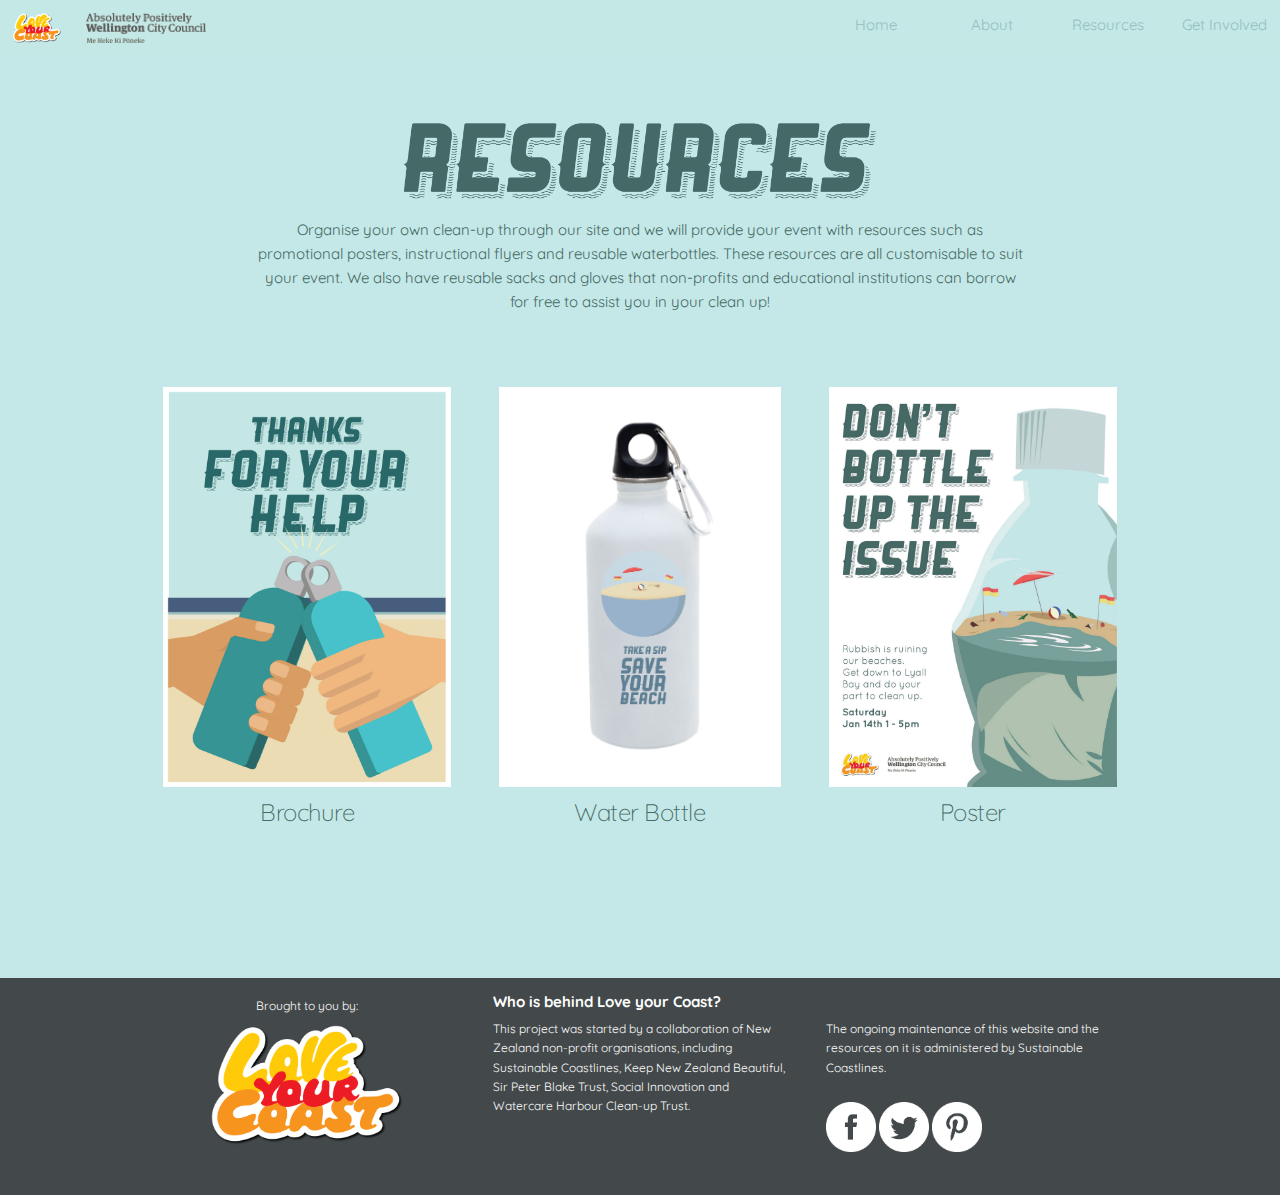
<file: resources.html>
<!-- Basic Page Needs
  –––––––––––––––––––––––––––––––––––––––––––––––––– -->

<!DOCTYPE HTML>
<html lang="en">
    <head>
            <meta charset="UTF-8">
            <title> Clean Up the Beach</title>
            <link rel="icon" href="Images/lyc.png" type="image/gif" sizes="16x16">

   


 <!-- Mobile Specific Metas
  –––––––––––––––––––––––––––––––––––––––––––––––––– -->

<!-- FONT
  –––––––––––––––––––––––––––––––––––––––––––––––––– -->

<link href='https://fonts.googleapis.com/css?family=Source+Sans+Pro:400,300|Quicksand:400,700|Roboto:300' rel='stylesheet' type='text/css'> 

<!-- CSS
  –––––––––––––––––––––––––––––––––––––––––––––––––– -->
<link href="style.css" rel="stylesheet" type="text/css">
<link rel="stylesheet" href="skeleton.css">



</head>


<!-- Header
  –––––––––––––––––––––––––––––––––––––––––––––––––– -->

<body class= "resourcespage">

<header> 
    
            
                <div class="nav">


<div id="headerwrap">
<div id="logo">
<img src="images/lyc.png" height="30px"/>
</div>


<div id="logo">
<img src="images/council.png" height="30px"/>
 </div>
                          <ul>
                            
                            <li class="tutorials"><a href="learn.html">Get Involved </a></li>
                            <li class="about"><a href="resources.html">Resources </a></li>
                            <li class="news"><a href="about.html">About</a></li>
                              <li class="home"><a href="index.html">Home</a></li>
                          </ul>
                    </div>

	</div>
<div id="headerwrap2"> 

    
            
                <div class="nav">

					<div id="logo">
						<img src="images/lyc.png" height="30px"/>
					</div>

<div id="logo">
<img src="images/council.png" height="30px"/>
 </div>
                          	<ul>
								<li class="tutorials"><a href="learn.html">Get Involved </a></li>
								<li class="about"><a href="resources.html">Resources </a></li>
								<li class="news"><a href="about.html">About</a></li>
								  <li class="home"><a href="index.html">Home</a></li>
                          	</ul>
                 </div>

	</div>
</header>



<div class="container"> 
<div class="twelve columns">
<div id="content2">
<img src="images/resources.png" height= 100px>
<p> Organise your own clean-up through our site and we will provide your event with resources such as promotional posters, instructional flyers and reusable waterbottles. These resources are all customisable to suit your event. We also have reusable sacks and gloves that non-profits and educational institutions can borrow for free to assist you in your clean up!</p>
    </div>
    </div>
<div id="resources"> 
 
<div class="four columns">
  <div class="wow"> 
<img src="images/brochure.jpg" height= 400px>
<div class="overlay"> <div id="thankstext"> 
	Thanks for cleaning up the beach! But it doesn't stop there, this brochure contains 8 more ways you can help save our beaches. This brochure is available for electronic download or to be printed to give to people after they have completed the clean up. </div> <a href="/images/brochure.pdf" download> <img src="images/download.png" height="50px">  </a>

</div>
	</div>


<h5> Brochure </h5>

	</div>

<div class="four columns">
 <div class="wow"> 
<img src="images/ecobottle.jpg" height= 400px>
<div class="overlay"> <div id="thankstext"> 
	Reducing the amount of rubbish at the beach starts with reducing the amount of plastic in our lives. Encourage your particpants to use reusable and environmentally friendly waterbottles like this recycled metal one by giving away some as prizes for cleaning up.  </div> <a href="mailto:bottleorder@lyc.co.nz">  <div id="click"> Order yours here  </div> </a>

</div>
	</div>

<h5> Water Bottle </h5>
    </div>

<div class="four columns"> 
<div class="wow"> 
<img src="images/poster.jpg" height= 400px>
<div class="overlay"> <div id="thankstext"> 
	Make your clean up be the place to be by advertising with this promotional poster. Hang these up around your local cafes and shops, or save a tree and use the image in emails and facebook posts. This poster can be customised to fit your specific time and location. </div> <a href="/images/poster.jpg" download> <img src="images/download.png" height="50px">  </a>

</div>
	</div>

<h5> Poster</h5>
</div>

</div>

</div>

	</body>

<footer> 

<div class="container">

   
<div class="four columns">
<div id="brought">
Brought to you by:
</div>
        </div>

<div class="eight columns">
<div id="titlebottom"> Who is behind Love your Coast?  </div>
 </div>



<div id="lycpara">


<div class="four columns"> 
<div id="lycbottom">
<img src="images/lyc.png" height="120px"/>
    </div>




    </div>
        


<div class="four columns"> 
          
<p>This project was started by a collaboration of New Zealand non-profit organisations, including Sustainable Coastlines, Keep New Zealand Beautiful, Sir Peter Blake Trust, Social Innovation and Watercare Harbour Clean-up Trust. 
</p> </div>



<div class="four columns"> 
          

<p> The ongoing maintenance of this website and the resources on it is administered by Sustainable Coastlines.
</p> 

	<a href="http://www.facebook.com"> <img src="images/fb.png" height="50px"> </a>
	<a href="http://www.twitter.com"> <img src="images/twitter.png" height="50px"> </a>
	<a href="http://www.pinterest.com"><img src="images/pinterest.png" height="50px"> </a>
   
        </div> <!---contentb--->     

 
</div> <!---container--->

	</div>

</footer>






</html>
</file>
<file: style.css>
/* navigation */

#headerwrap{
position: fixed;
background-color: #C4E8E7; 
opacity: 0;
width: 100%;
z-index: 3;
}

#headerwrap2{
background-color: #C4E8E7; 
width: 100%;
z-index: 5;
}


#headerwrap:hover{
opacity: 0.6;

}


header{
padding-bottom: 2%;
margin-bottom: 0;

}



.nav ul {
  list-style: none;
  background-color: #C4E8E7;
  text-align: center;
  padding:   0;
  margin: 0;
    
}
.nav li {
  font-family: 'Oswald', sans-serif;
  font-size: 1.2em;
  line-height: 40px;
  height: 40px;

}
 
.nav a {
  text-decoration: none;
  color: #446865;
  display: block;
  transition: .3s 
}
 
.nav a:hover { 
color: #eeeeee;
}
 
a:active {
  color: #eeeeee;
  cursor: default;
text-decoration: underline;
}



 
/* responsive ------------------------------------------------*/

@media screen and (min-width: 600px) {
  .nav li {
    width: 120px;
    border-bottom: none;
    height: 50px;
    line-height: 50px;
    font-size: 1em;
      float: right;
  }

#logo {
padding: 1%;
float: left;

}
 
    .nav li {
    display: inline-block;
    margin-right: -4px;
  }

 #a {padding-bottom: 10%;
}
 
}
@media screen and (max-width: 500px) {
 
   #box { font-size: 0.5em; }
    #subtitle { font-size: 0.5em;
text-align: center;}


}

/*mainpart------------------------------------------------------------------*/

a:link    {color:#95BFBE; background-color:transparent; text-decoration:none;
font-family: "quicksand"; }

body {
background: #C4E8E7;
font-family: "quicksand";
margin:0;
}

body.indexpage {
margin:0;
padding: 0;
background: #C4E8E7;
height: 2800px; 
font-family: "quicksand";
}

body.aboutpage {
margin: 0;
padding: 0;
background: #C4E8E7;
height: 500px; 
font-family: "quicksand";
}

body.resourcespage{
margin: 0;
padding: 0;
background: #C4E8E7;
height: 500px; 
font-family: "quicksand";
color: #446865
}


body.getinvolved{
margin: 0;
padding: 0;
background: #C4E8E7;
height: 500px; 
font-family: "quicksand";
}





/*section a-----------------------------------------------------------------*/

#a {        
background-image: url(images/beach.png); 
background-size: 100%;
background-color: #C4E8E7;
background-repeat: no-repeat;
width: 100%;
/*height:20%; */
font-size: 1.5em;
padding-top: 45%;
text-align: center;
text-decoration: none;
color: white;
}
 
#box {
margin-left: 40%;
margin-right: 40%;
margin-bottom: 3%;
padding: 2%;
background-color: white;
color: #95BFBE;
}

#box:hover { 
    background-color: #eaeaea;
}

/* section b ----------------------------------------*/
 
#b {
background-color: #87AFAC;
width: 100%;
/*height: 20%; */
padding: 4% 0;
text-align: center;
font-size: 1em;
color: #eeeeee;
        
}

#contentb {
font-size: 1em;
text-align: left;
padding-top: 5%;
}

#picture {
text-align: center;
padding-top: 0%;
}

#para2 {
padding-top: 0%;
}

#scroll{
text-align: center;
padding-top: 2%;
opacity: 0.7;

}



/* section c ----------------------------------------*/



.image-wrapper{
position: relative;
padding: 10%;
}

.scale-image{
width: auto;
max-width: 75%;
}


 #c {
        background-color: #78A29B;
        font-size: 1.2em;
        width: 100%;
        /*height: 20%; */
        padding-top: 5%;
        padding-bottom: 10%;
        text-align: center; 
        color: #eeeeee;
        
}

h3{ 
padding-top: 2%;
}

/* section e ----------------------------------------*/



#e {        
background-image: url(images/ebg.png); 
background-size: 100%;
background-repeat: no-repeat;
background-position: centre;
background-color: #658E86;
width: 100%;
/*height: 30%;*/
font-size: 1.5em;
padding-top: 20%;
padding-bottom:25%;
text-align: center;
text-decoration: none;
color: white;
}
 
#rubbish {
float: left;
padding-top: 10%;

}


/* section f -----------------------------------------*/
 #f {
        background-color: #C4E8E7;
        font-size: 1em;
        margin-bottom: 80%;
        width: 100%;
        height: 10%;
        padding-bottom: 0%;
        text-align: left;
        color: #446865;
        font-family: "quicksand";
}


#contentf {
padding: 5%;
}

footer {
margin-top: 10%;
padding-top: 1%;
padding-bottom: 3%;
background-color: #43494b;
color: white;
font-family: "quicksand";
width: 100%;
}

#lyclogo {
padding-top: 0%;

}


#titlebottom {
font-size: 1em;
font-weight: bold;

}

#lycpara {
padding-top: 3%;
padding-bottom: 10%;
font-size: 0.8em;
}

#brought{
text-align: center;
font-size: 0.8em;
padding-top: 2%;

}

#lycbottom{
text-align:center;
padding-top: 2%;
}




/* Resources page */

#content2{
font-family: "quicksand";
text-align: center;
padding-left: 10%;
padding-right: 10%;
padding-bottom: 5%;
padding-top: 5%;
color: #446865
}

#resources{
text-align: center; 
height: 40%;   
padding-top: 20%;

}


 
#captions{
text-align: center;
padding-bottom: 65%;
font-family: "quicksand";
color: #446865;

}
#bottom {
margin-top: 10%;
padding-top: 1%;
padding-bottom: 3%;
background-color: #43494b;
color: white;
font-family: "quicksand";

}


.wow {
    position:relative;
	padding: 0;
	width: 100%;
	
	
    -webkit-transition: opacity 0.8s ease-in-out;
    -moz-transition: opacity 0.8s ease-in-out;
    -o-transition: opacity 0.8s ease-in-out;
    -ms-transition: opacity 0.8s ease-in-out;
    transition: opacity 0.8s ease-in-out;
}
.wow img {
    position:relative;
    top:0;
    left:0;
    z-index:1
}
.overlay {
    position:absolute;
    width:100%;
    height:100%;
	padding: 0;
    top:0;
    left:0;
    z-index:2;
    opacity:0;
    -webkit-transition: opacity 0.4s ease-in-out;
    -moz-transition: opacity 0.4s ease-in-out;
    -o-transition: opacity 0.4s ease-in-out;
    -ms-transition: opacity 0.4s ease-in-out;
    transition: opacity 0.4s ease-in-out;
}
.wow:hover > .overlay {
    opacity:0.9;
	padding: 0;
    display:block;
    background: #747474;
	color: white;
	
	}

#thankstext{
color: white;
padding: 10%;


}


#click{
background-color: white;
color: black;
margin-left: 20%;
margin-right: 20%;
padding: 1%;
}

#click:hover {
background-color: #d4d4d4;
}


/* Events page */

#eventcontent{
text-align: center;
font-family: "quicksand";
color: #446865;
padding-left: 10%;
padding-right: 10%;
padding-top: 5%;
}

#polaroids{
padding-top: 30%;
padding-bottom: 10%;
}

/*slider */



#slider {
  position: relative;
  overflow: hidden;
  margin: 20px auto 0 auto;
  border-radius: 4px;
margin-bottom: 10%;

}

#slider ul {
  position: relative;
  margin: 0;
  padding: 0;
  height: 200px;
  list-style: none;
}

#slider ul li {
  position: relative;
  display: block;
  float: left;
  margin: 0;
  padding: 0;
  width: 320px;
  height: 400px;
  background: #eeeeee;
  text-align: center;
  line-height: 300px;
}

a.control_prev, a.control_next {
  position: absolute;
  top: 40%;
  z-index: 999;
  display: block;
  padding: 4% 3%;
  width: auto;
  height: auto;
  color: black;
  text-decoration: none;
  font-weight: 600;
  font-size: 18px;
  opacity: 0.8;
  cursor: pointer;
}

a.control_prev:hover, a.control_next:hover {
  opacity: 1;
  -webkit-transition: all 0.2s ease;
}

a.control_prev {
  border-radius: 0 2px 2px 0;
}

a.control_next {
  right: 0;
  border-radius: 2px 0 0 2px;
}






/*
#eventbutton {
margin-left: 30%;
margin-right: 30%;
margin-bottom: 3%;
padding: 2%;
background-color: white;
color: #95BFBE;
}
*/

/* button */

#panel, #flip {
    
    padding: 2%;
    text-align: center;
    background-color: white;
    color: black;
    font-family: "quicksand";
    margin-left: 40%;
    margin-right: 40%;
    cursor: pointer;
    
}


#flip:hover{
background-color: #eaeaea;
}

/*sliding bit */

#panel {
    padding: 50px;
    display: none;
    color: white;
    font-family: "quicksand";
    background-color: #B9D6D4;
    margin-left: 0%;
    margin-right: 0%;
	
}

/* form */

input[type=text], select {
    width: 100%;
    padding: 12px 20px;
    margin: 12px 0;
    display: inline-block;
    border: 1px solid #ccc;
    border-radius: 4px;
    box-sizing: border-box;
    font-family: "quicksand";
    text-align: left;
}




input[type=date], select {
    width: 100%;
    padding: 8%;
    text-align: left;
    display: inline-block;
    font-family: "quicksand";
    

}

input[type=time], select {
    width: 100%;
    padding: 8%;
    display: inline-block;
    font-family: "quicksand";
    text-align: left;
    
    
    
}

#beach {
margin-left: 0%;
}

#time {
margin-left: 30%;
width: 100%;
}

input#submit{
  background:white;
  border:none;
  font-family: quicksand;
  color:black;
    margin-left: 22%;
        margin-top: 4%;
	
}
   
input#submit:hover{
background: #eaeaea;
} 


#formthing {
    border-radius: 5px;
    background-color: B9D6D4;
    padding-left: 20%;
    padding-right: 20%;
    text-align: left;
}


/*about*/

#picture {
padding: 10%;
margin-bottom: 0%;
}

#picture2 {

}

#problem {
margin-bottom: 55%;
}

#mission {
margin-bottom: 55%;
}

#abouttitle{
text-align: center;
padding-left: 20%;
padding-right: 20%;
padding-top: 5%;
}
</file>
<file: skeleton.css>
/*
* Skeleton V2.0.4
* Copyright 2014, Dave Gamache
* www.getskeleton.com
* Free to use under the MIT license.
* http://www.opensource.org/licenses/mit-license.php
* 12/29/2014
*/


/* Table of contents
––––––––––––––––––––––––––––––––––––––––––––––––––
- Grid
- Base Styles
- Typography
- Links
- Buttons
- Forms
- Lists
- Code
- Tables
- Spacing
- Utilities
- Clearing
- Media Queries
*/


/* Grid
–––––––––––––––––––––––––––––––––––––––––––––––––– */
.container {
  position: relative;
  width: 100%;
  max-width: 960px;
  margin: 0 auto;
  padding: 0 20px;
  box-sizing: border-box; }
.column,
.columns {
  width: 100%;
  float: left;
  box-sizing: border-box; }

/* For devices larger than 400px */
@media (min-width: 400px) {
  .container {
    width: 85%;
    padding: 0; }
}

/* For devices larger than 550px */
@media (min-width: 550px) {
  .container {
    width: 80%; }
  .column,
  .columns {
    margin-left: 4%; }
  .column:first-child,
  .columns:first-child {
    margin-left: 0; }

  .one.column,
  .one.columns                    { width: 4.66666666667%; }
  .two.columns                    { width: 13.3333333333%; }
  .three.columns                  { width: 22%;            }
  .four.columns                   { width: 30.6666666667%; }
  .five.columns                   { width: 39.3333333333%; }
  .six.columns                    { width: 48%;            }
  .seven.columns                  { width: 56.6666666667%; }
  .eight.columns                  { width: 65.3333333333%; }
  .nine.columns                   { width: 74.0%;          }
  .ten.columns                    { width: 82.6666666667%; }
  .eleven.columns                 { width: 91.3333333333%; }
  .twelve.columns                 { width: 100%; margin-left: 0; }

  .one-third.column               { width: 30.6666666667%; }
  .two-thirds.column              { width: 65.3333333333%; }

  .one-half.column                { width: 48%; }

  /* Offsets */
  .offset-by-one.column,
  .offset-by-one.columns          { margin-left: 8.66666666667%; }
  .offset-by-two.column,
  .offset-by-two.columns          { margin-left: 17.3333333333%; }
  .offset-by-three.column,
  .offset-by-three.columns        { margin-left: 26%;            }
  .offset-by-four.column,
  .offset-by-four.columns         { margin-left: 34.6666666667%; }
  .offset-by-five.column,
  .offset-by-five.columns         { margin-left: 43.3333333333%; }
  .offset-by-six.column,
  .offset-by-six.columns          { margin-left: 52%;            }
  .offset-by-seven.column,
  .offset-by-seven.columns        { margin-left: 60.6666666667%; }
  .offset-by-eight.column,
  .offset-by-eight.columns        { margin-left: 69.3333333333%; }
  .offset-by-nine.column,
  .offset-by-nine.columns         { margin-left: 78.0%;          }
  .offset-by-ten.column,
  .offset-by-ten.columns          { margin-left: 86.6666666667%; }
  .offset-by-eleven.column,
  .offset-by-eleven.columns       { margin-left: 95.3333333333%; }

  .offset-by-one-third.column,
  .offset-by-one-third.columns    { margin-left: 34.6666666667%; }
  .offset-by-two-thirds.column,
  .offset-by-two-thirds.columns   { margin-left: 69.3333333333%; }

  .offset-by-one-half.column,
  .offset-by-one-half.columns     { margin-left: 52%; }

}


/* Base Styles
–––––––––––––––––––––––––––––––––––––––––––––––––– */
/* NOTE
html is set to 62.5% so that all the REM measurements throughout Skeleton
are based on 10px sizing. So basically 1.5rem = 15px :) */
html {
  font-size: 62.5%; }
body {
  font-size: 1.5em; /* currently ems cause chrome bug misinterpreting rems on body element */
  line-height: 1.6;
  font-weight: 400;
  font-family: "Raleway", "HelveticaNeue", "Helvetica Neue", Helvetica, Arial, sans-serif;
  color: #222; }


/* Typography
–––––––––––––––––––––––––––––––––––––––––––––––––– */
h1, h2, h3, h4, h5, h6 {
  margin-top: 0;
  margin-bottom: 2rem;
  font-weight: 300; }
h1 { font-size: 4.0rem; line-height: 1.2;  letter-spacing: -.1rem;}
h2 { font-size: 3.6rem; line-height: 1.25; letter-spacing: -.1rem; }
h3 { font-size: 3.0rem; line-height: 1.3;  letter-spacing: -.1rem; }
h4 { font-size: 2.4rem; line-height: 1.35; letter-spacing: -.08rem; }
h5 { font-size: 1.8rem; line-height: 1.5;  letter-spacing: -.05rem; }
h6 { font-size: 1.5rem; line-height: 1.6;  letter-spacing: 0; }

/* Larger than phablet */
@media (min-width: 550px) {
  h1 { font-size: 5.0rem; }
  h2 { font-size: 4.2rem; }
  h3 { font-size: 3.6rem; }
  h4 { font-size: 3.0rem; }
  h5 { font-size: 2.4rem; }
  h6 { font-size: 1.5rem; }
}

p {
  margin-top: 0; }


/* Links
–––––––––––––––––––––––––––––––––––––––––––––––––– */
a {
  color: #1EAEDB; }
a:hover {
  color: #0FA0CE; }


/* Buttons
–––––––––––––––––––––––––––––––––––––––––––––––––– */
.button,
button,
input[type="submit"],
input[type="reset"],
input[type="button"] {
  display: inline-block;
  height: 38px;
  padding: 0 30px;
  color: #555;
  text-align: center;
  font-size: 11px;
  font-weight: 600;
  line-height: 38px;
  letter-spacing: .1rem;
  text-transform: uppercase;
  text-decoration: none;
  white-space: nowrap;
  background-color: transparent;
  border-radius: 4px;
  border: 1px solid #bbb;
  cursor: pointer;
  box-sizing: border-box; }
.button:hover,
button:hover,
input[type="submit"]:hover,
input[type="reset"]:hover,
input[type="button"]:hover,
.button:focus,
button:focus,
input[type="submit"]:focus,
input[type="reset"]:focus,
input[type="button"]:focus {
  color: #333;
  border-color: #888;
  outline: 0; }
.button.button-primary,
button.button-primary,
input[type="submit"].button-primary,
input[type="reset"].button-primary,
input[type="button"].button-primary {
  color: #FFF;
  background-color: #33C3F0;
  border-color: #33C3F0; }
.button.button-primary:hover,
button.button-primary:hover,
input[type="submit"].button-primary:hover,
input[type="reset"].button-primary:hover,
input[type="button"].button-primary:hover,
.button.button-primary:focus,
button.button-primary:focus,
input[type="submit"].button-primary:focus,
input[type="reset"].button-primary:focus,
input[type="button"].button-primary:focus {
  color: #FFF;
  background-color: #1EAEDB;
  border-color: #1EAEDB; }


/* Forms
–––––––––––––––––––––––––––––––––––––––––––––––––– */
input[type="email"],
input[type="number"],
input[type="search"],
input[type="text"],
input[type="tel"],
input[type="url"],
input[type="password"],
textarea,
select {
  height: 38px;
  padding: 6px 10px; /* The 6px vertically centers text on FF, ignored by Webkit */
  background-color: #fff;
  border: 1px solid #D1D1D1;
  border-radius: 4px;
  box-shadow: none;
  box-sizing: border-box; }
/* Removes awkward default styles on some inputs for iOS */
input[type="email"],
input[type="number"],
input[type="search"],
input[type="text"],
input[type="tel"],
input[type="url"],
input[type="password"],
textarea {
  -webkit-appearance: none;
     -moz-appearance: none;
          appearance: none; }
textarea {
  min-height: 65px;
  padding-top: 6px;
  padding-bottom: 6px; }
input[type="email"]:focus,
input[type="number"]:focus,
input[type="search"]:focus,
input[type="text"]:focus,
input[type="tel"]:focus,
input[type="url"]:focus,
input[type="password"]:focus,
textarea:focus,
select:focus {
  border: 1px solid #33C3F0;
  outline: 0; }
label,
legend {
  display: block;
  margin-bottom: .5rem;
  font-weight: 600; }
fieldset {
  padding: 0;
  border-width: 0; }
input[type="checkbox"],
input[type="radio"] {
  display: inline; }
label > .label-body {
  display: inline-block;
  margin-left: .5rem;
  font-weight: normal; }


/* Lists
–––––––––––––––––––––––––––––––––––––––––––––––––– */
ul {
  list-style: circle inside; }
ol {
  list-style: decimal inside; }
ol, ul {
  padding-left: 0;
  margin-top: 0; }
ul ul,
ul ol,
ol ol,
ol ul {
  margin: 1.5rem 0 1.5rem 3rem;
  font-size: 90%; }
li {
  margin-bottom: 1rem; }


/* Code
–––––––––––––––––––––––––––––––––––––––––––––––––– */
code {
  padding: .2rem .5rem;
  margin: 0 .2rem;
  font-size: 90%;
  white-space: nowrap;
  background: #F1F1F1;
  border: 1px solid #E1E1E1;
  border-radius: 4px; }
pre > code {
  display: block;
  padding: 1rem 1.5rem;
  white-space: pre; }


/* Tables
–––––––––––––––––––––––––––––––––––––––––––––––––– */
th,
td {
  padding: 12px 15px;
  text-align: left;
  border-bottom: 1px solid #E1E1E1; }
th:first-child,
td:first-child {
  padding-left: 0; }
th:last-child,
td:last-child {
  padding-right: 0; }


/* Spacing
–––––––––––––––––––––––––––––––––––––––––––––––––– */
button,
.button {
  margin-bottom: 1rem; }
input,
textarea,
select,
fieldset {
  margin-bottom: 1.5rem; }
pre,
blockquote,
dl,
figure,
table,
p,
ul,
ol,
form {
  margin-bottom: 2.5rem; }


/* Utilities
–––––––––––––––––––––––––––––––––––––––––––––––––– */
.u-full-width {
  width: 100%;
  box-sizing: border-box; }
.u-max-full-width {
  max-width: 100%;
  box-sizing: border-box; }
.u-pull-right {
  float: right; }
.u-pull-left {
  float: left; }


/* Misc
–––––––––––––––––––––––––––––––––––––––––––––––––– */
hr {
  margin-top: 3rem;
  margin-bottom: 3.5rem;
  border-width: 0;
  border-top: 1px solid #E1E1E1; }


/* Clearing
–––––––––––––––––––––––––––––––––––––––––––––––––– */

/* Self Clearing Goodness */
.container:after,
.row:after,
.u-cf {
  content: "";
  display: table;
  clear: both; }


/* Media Queries
–––––––––––––––––––––––––––––––––––––––––––––––––– */
/*
Note: The best way to structure the use of media queries is to create the queries
near the relevant code. For example, if you wanted to change the styles for buttons
on small devices, paste the mobile query code up in the buttons section and style it
there.
*/


/* Larger than mobile */
@media (min-width: 400px) {}

/* Larger than phablet (also point when grid becomes active) */
@media (min-width: 550px) {}

/* Larger than tablet */
@media (min-width: 750px) {}

/* Larger than desktop */
@media (min-width: 1000px) {}

/* Larger than Desktop HD */
@media (min-width: 1200px) {}
</file>
<file: mobilestyle.css>
body.mobile{
background-color: #94BDBC;
width: 100%;
overflow-x: hidden;
font-family: "quicksand";
color: #446865;
height: 100%;
margin: 0;
padding:0;
}



#image {
width: 100%;
}

#paragraph1 {
padding: 5%;
font-size: 1em;
text-align: left;

}

#paragraph2 {
padding: 10%;
font-size: 1em;
text-align: center;
color: white;
}

#paragraph3{
padding-left: 5%;
text-align: center;
color: white;
}

h4 {
color: black;
text-align: center;
font-size: 1em;
}

#join {
background-color: white;
padding: 1%;
margin: 10%;
}



a {
text-decoration: none;
width: 100%;
}

a:hover {
background-color: #eaeaea;
}

#circles {
text-align: center;
padding: 5%
}

#bottle {
text-align: center;}

/*------------nav--------------*/

#logo{
text-align: left;
float: left;
padding-top: 5%;
padding-left: 5%
}


nav{
font-family: "Quicksand";
text-align: right;
width: 100%;
background-color: #c4e8e7;
}


h3 {
  font-size: 30px;
  line-height: 34px;
  text-align: center;
  
}

h3 a { color: #446865; }

a { color:#446865; }

h1 {
  margin-top: 100px;
  text-align: center;
  font-size: 60px;
  line-height: 70px;
  font-family: 'roboto', sans-serif;

}

#container {
  margin: 0 auto;
  max-width: 890px;
}

p {  }
 .toggle, [id^=drop] {
 display: none;
}

nav {
  margin: 0;
  padding: 0;
  background-color: #C4E8E7;

}


nav:after {
  content: "";
  display: table;
  clear: both;
}

nav ul {
  float: right;
  padding: 0;
  margin: 0;
  list-style: none;
  position: relative;

}

nav ul li {
  margin: 0px;
  display: inline-block;
  float: left;
  background-color: #C4E8E7;
	text-align: center;
}

nav a {
  display: block;
  padding: 0;
  color: #446865;
  font-size: 20px;
  line-height: 50px;
  text-decoration: none;
	width: 100%;
	


}

nav ul li ul li:hover { background: #cde6e3; }

nav a:hover { background-color: #cde6e3; }

nav ul ul {
  display: none;
  position: absolute;
  top: 60px;

}

nav ul li:hover > ul { display: inherit; }

nav ul ul li {
  
  float: none;
  display: list-item;
  position: relative;

}

nav ul ul ul li {
  position: relative;
  top: -60px;
  left: 170px;
}

li > a:after { content: ' +'; }

li > a:only-child:after { content: ''; }


/* Media Queries
--------------------------------------------- */

@media all and (max-width : 768px) {



nav { margin: 0; }

.toggle + a,
 .menu { display: none; }

.toggle {
  display: block;
  background-color: #c4e8e7;
  padding: 0 20px;
  color: #FFF;
  font-size: 20px;
  line-height: 60px;
  text-decoration: none;
  border: none;
}

.toggle:hover { background-color: #c4e8e7; }

[id^=drop]:checked + ul { display: block; }

nav ul li {
  display: block;
  width: 100%;
}

nav ul ul .toggle,
 nav ul ul a { padding: 0 40px; }

nav ul ul ul a { padding: 0 80px; }

nav a:hover,
 nav ul ul ul a { background-color: #8AB2AC; }

nav ul li ul li .toggle,
 nav ul ul a { background-color: #B6DADD; }

nav ul ul {
  float: none;
  position: static;
  color: #ffffff;
}

nav ul ul li:hover > ul,
nav ul li:hover > ul { display: none; }

nav ul ul li {
  display: block;
  width: 100%;
}

nav ul ul ul li { position: static;

}
}

@media all and (max-width : 330px) {

nav ul li {
  display: block;
  width: 94%;
}

}

/*--------------------*/








.ac-container{
	width: 100%;
	text-align:left;
	background:#8BB2B0;
	margin: 0%;
	padding: 0;
}


/* the banners */
.ac-container label{
	font-family: "quicksand";
	padding: 2%;
	position: relative;
	z-index: 20;
	display: block;
	height: 10%;
	
	cursor: pointer;
	color: #eeeeee;
	line-height: 2em;
	font-size: 1.1em;
	margin: 0px;
	padding-left: 5%;
}



.ac-container label:hover{
	font-family: "quicksand";
	
	
}
.ac-container input:checked + label,
.ac-container input:checked + label:hover{
	font-family: "quicksand";
	color: #eeeeee;
	
}
.ac-container label:hover:after,
.ac-container input:checked + label:hover:after{
	font-family: "quicksand";
	content: '';
	position: absolute;
	width: 100%;
	background: transparent url(../images/arrow_down.png) no-repeat center center;	
}
.ac-container input:checked + label:hover:after{
	background-image: url(../images/arrow_up.png);
	font-family: "quicksand";
	width: 100%;
}
.ac-container input{
	font-family: "quicksand";
	display: none;
	
}
.ac-container article{
	
	font-family: "quicksand";
	margin-top: -1px;
	overflow: hidden;
	height: 0px;
	z-index: 10;
	-webkit-transition: height 0.3s ease-in-out, box-shadow 0.6s linear;
	-moz-transition: height 0.3s ease-in-out, box-shadow 0.6s linear;
	-o-transition: height 0.3s ease-in-out, box-shadow 0.6s linear;
	-ms-transition: height 0.3s ease-in-out, box-shadow 0.6s linear;
	transition: height 0.3s ease-in-out, box-shadow 0.6s linear;
	width: 100%;
}
.ac-container article p{
	color: #eeeeee;
	line-height: 1.5em;
	font-size: 1em;
	width: 100%;
	text-align: left;

	}
.ac-container input:checked ~ article{
	-webkit-transition: height 0.5s ease-in-out, box-shadow 0.1s linear;
	-moz-transition: height 0.5s ease-in-out, box-shadow 0.1s linear;
	-o-transition: height 0.5s ease-in-out, box-shadow 0.1s linear;
	-ms-transition: height 0.5s ease-in-out, box-shadow 0.1s linear;
	transition: height 0.5s ease-in-out, box-shadow 0.1s linear;
	box-shadow: 0px 0px 0px 1px rgba(155,155,155,0.3);
	width: 100%;
}

.ac-container input:checked ~ article.ac-first{
	height: 900px;
	font-family: "quicksand";
	width: 100%;
	background-color: #87AFAC;
	
}

#first{
background-color: #87AFAC;
}

.ac-container input:checked ~ article.ac-second{
	height: 1000px;
	font-family: "quicksand";
	width: 100%;
	background-color: #78A29B;
}

#second{
background-color: #78A29B;
}

.ac-container input:checked ~ article.ac-third{
	height: 300px;
	font-family: "quicksand";
	width: 100%;
	background-color: #658E86;
}

#third{
background-color: #658E86;
}

.ac-container input:checked ~ article.ac-fourth{
	height: 300px;
	font-family: "quicksand";
	width: 100%;
	background-color: #4B6661;
	
}

#fourth{
background-color: #4B6661;
}

/*-------- about page --------*/

body.mabout{
background-color: #c4e8e7;
text-align: left;
color: #446865;
font-family: quicksand;
width: 100%;
overflow-x: hidden;
}

#about1{
padding-left: 6%;
padding-right: 6%;

}



#picture{
text-align: center;
padding-top: 5%;
padding-bottom: 3%;
}

h2{

margin-bottom: -2%;
}

/* -----resources---*/

body.mresources{
background-color: #c4e8e7;
text-align: left;
color: #446865;
font-family: quicksand;
width: 100%;
overflow-x: hidden;
}

#about1{
padding-left: 6%;
padding-right: 6%;
padding-bottom: 4%;
}

/* -----Learn---*/

body.mlearn{
background-color: #c4e8e7;
width: 100%;
overflow-x: hidden;
font-family: "quicksand";
color: #446865;
width: 320px;
height: 100%;
padding-bottom: 20%;
}

#eventcontent{
padding: 5%;

}

#slider {
  position: relative;
  overflow: hidden;
  margin: 20px auto 0 auto;
  border-radius: 4px;
margin-bottom: 10%;

}

#slider ul {
  position: relative;
  margin: 0;
  padding: 0;
  height: 200px;
  list-style: none;
}

#slider ul li {
  position: relative;
  display: block;
  float: left;
  margin: 0;
  padding: 0;
  width: 250px;
  height: 300px;
  background: #eeeeee;
  text-align: center;
  line-height: 300px;
}

a.control_prev, a.control_next {
  position: absolute;
  top: 40%;
  z-index: 999;
  display: block;
  padding: 4% 3%;
  width: auto;
  height: auto;
  color: black;
  text-decoration: none;
  font-weight: 600;
  font-size: 18px;
  opacity: 0.8;
  cursor: pointer;
}

a.control_prev:hover, a.control_next:hover {
  opacity: 1;
  -webkit-transition: all 0.2s ease;
}

a.control_prev {
  border-radius: 0 2px 2px 0;
}

a.control_next {
  right: 0;
  border-radius: 2px 0 0 2px;
}

/* button */

#panel, #flip {
    
    padding: 3%;
    text-align: center;
    background-color: white;
    color: black;
    font-family: "quicksand";
    margin-left: 20%;
    margin-right: 20%;
    cursor: pointer;
    
}


#flip:hover{
background-color: #eaeaea;
}

/*sliding bit */

#panel {
    padding: 20px;
    display: none;
    color: white;
    font-family: "quicksand";
    background-color: #B9D6D4;
    margin-left: 0%;
    margin-right: 0%;
	
}

/* form */

input[type=text], select {
    width: 100%;
    padding: 2%;
    margin: 12px 0;
    display: inline-block;
    border: 1px solid #ccc;
    border-radius: 4px;
    box-sizing: border-box;
    font-family: "quicksand";
    text-align: left;
}




input[type=date], select {
    width: 100%;
    padding: %;
    text-align: left;
    display: inline-block;
    font-family: "quicksand";
    

}

input[type=time], select {
    width: 100%;
    padding: %;
	margin-top: 2%;
    display: inline-block;
    font-family: "quicksand";
    text-align: left;
    
    
    
}

#beach {
margin-left: 0%;
}

#time {
margin-top: 3%;

}

input#submit{
  background:white;
  border:none;
  font-family: quicksand;
  color:black;
    margin-left: 22%;
        margin-top: 4%;
	
}
   
input#submit:hover{
background: #eaeaea;
} 


#formthing {
    border-radius: 5px;
    background-color: B9D6D4;
    padding-left: 20%;
    padding-right: 20%;
    text-align: left;
}
</file>
